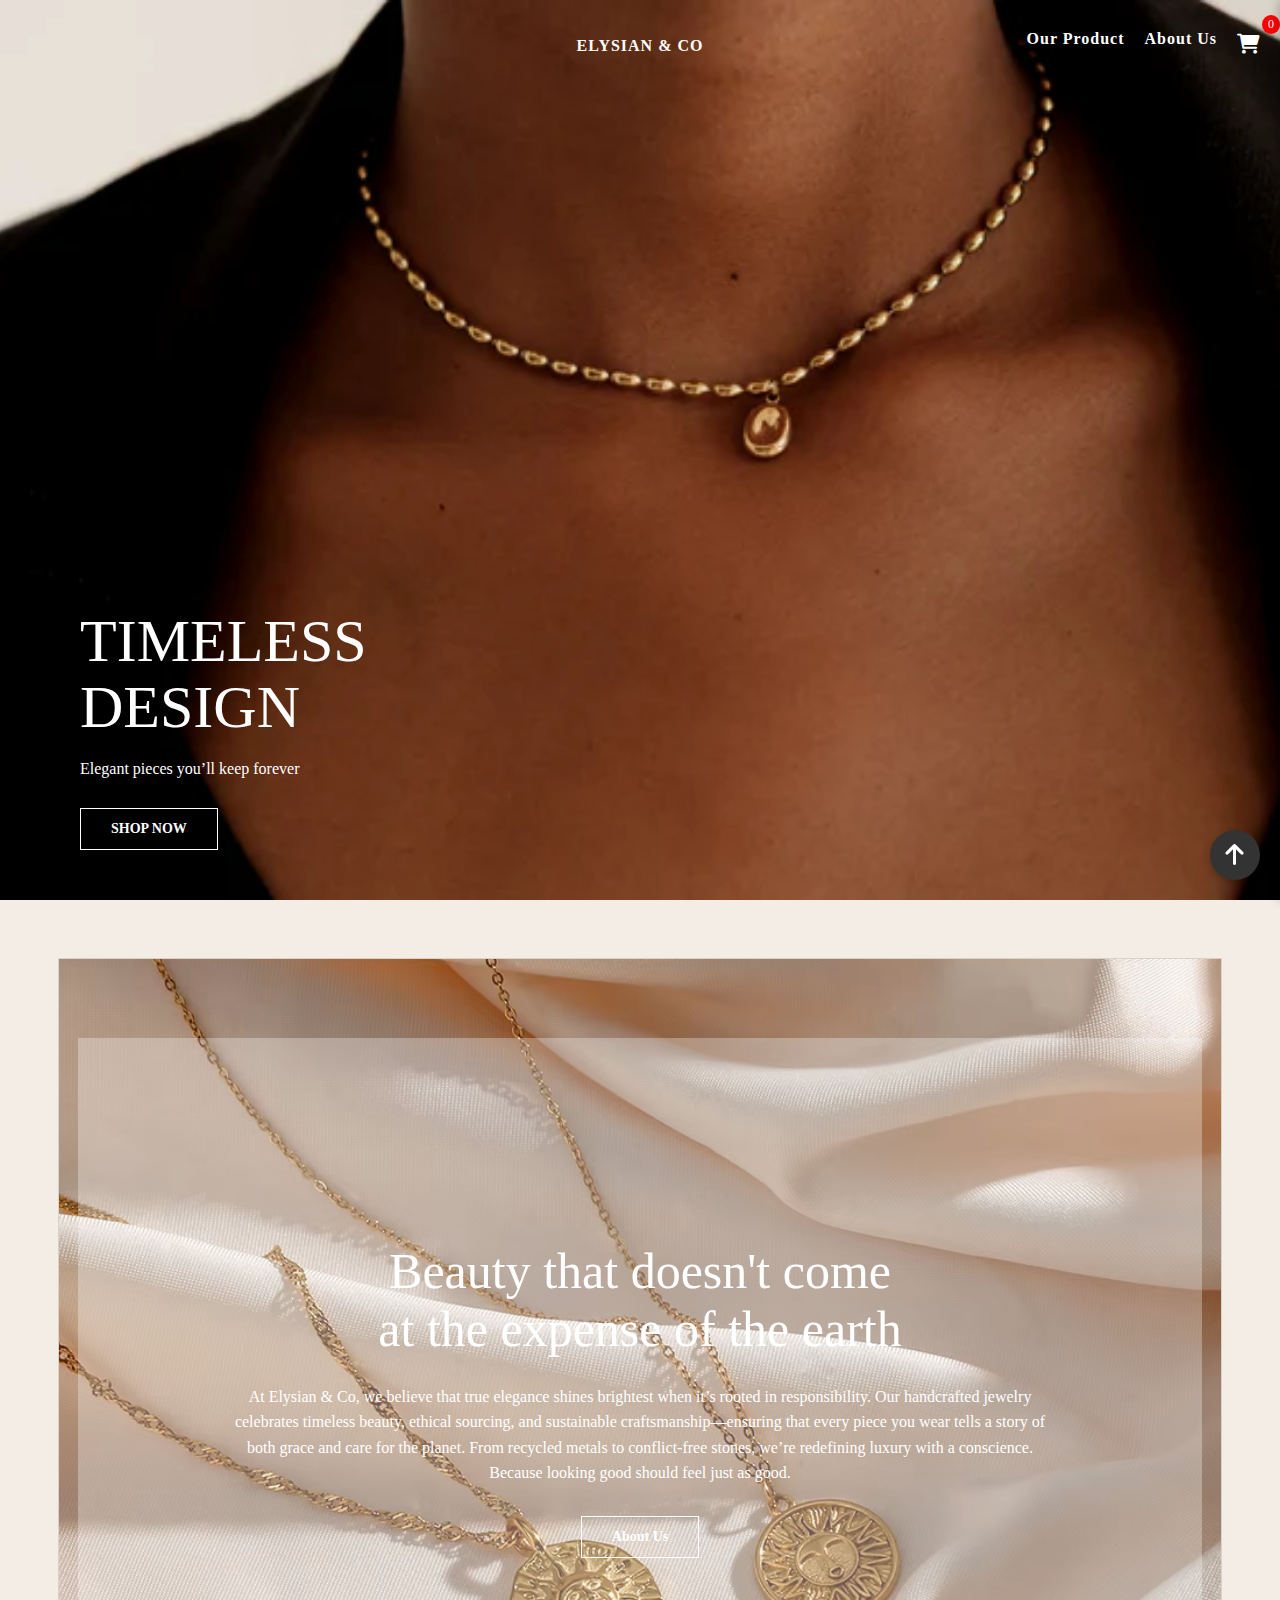
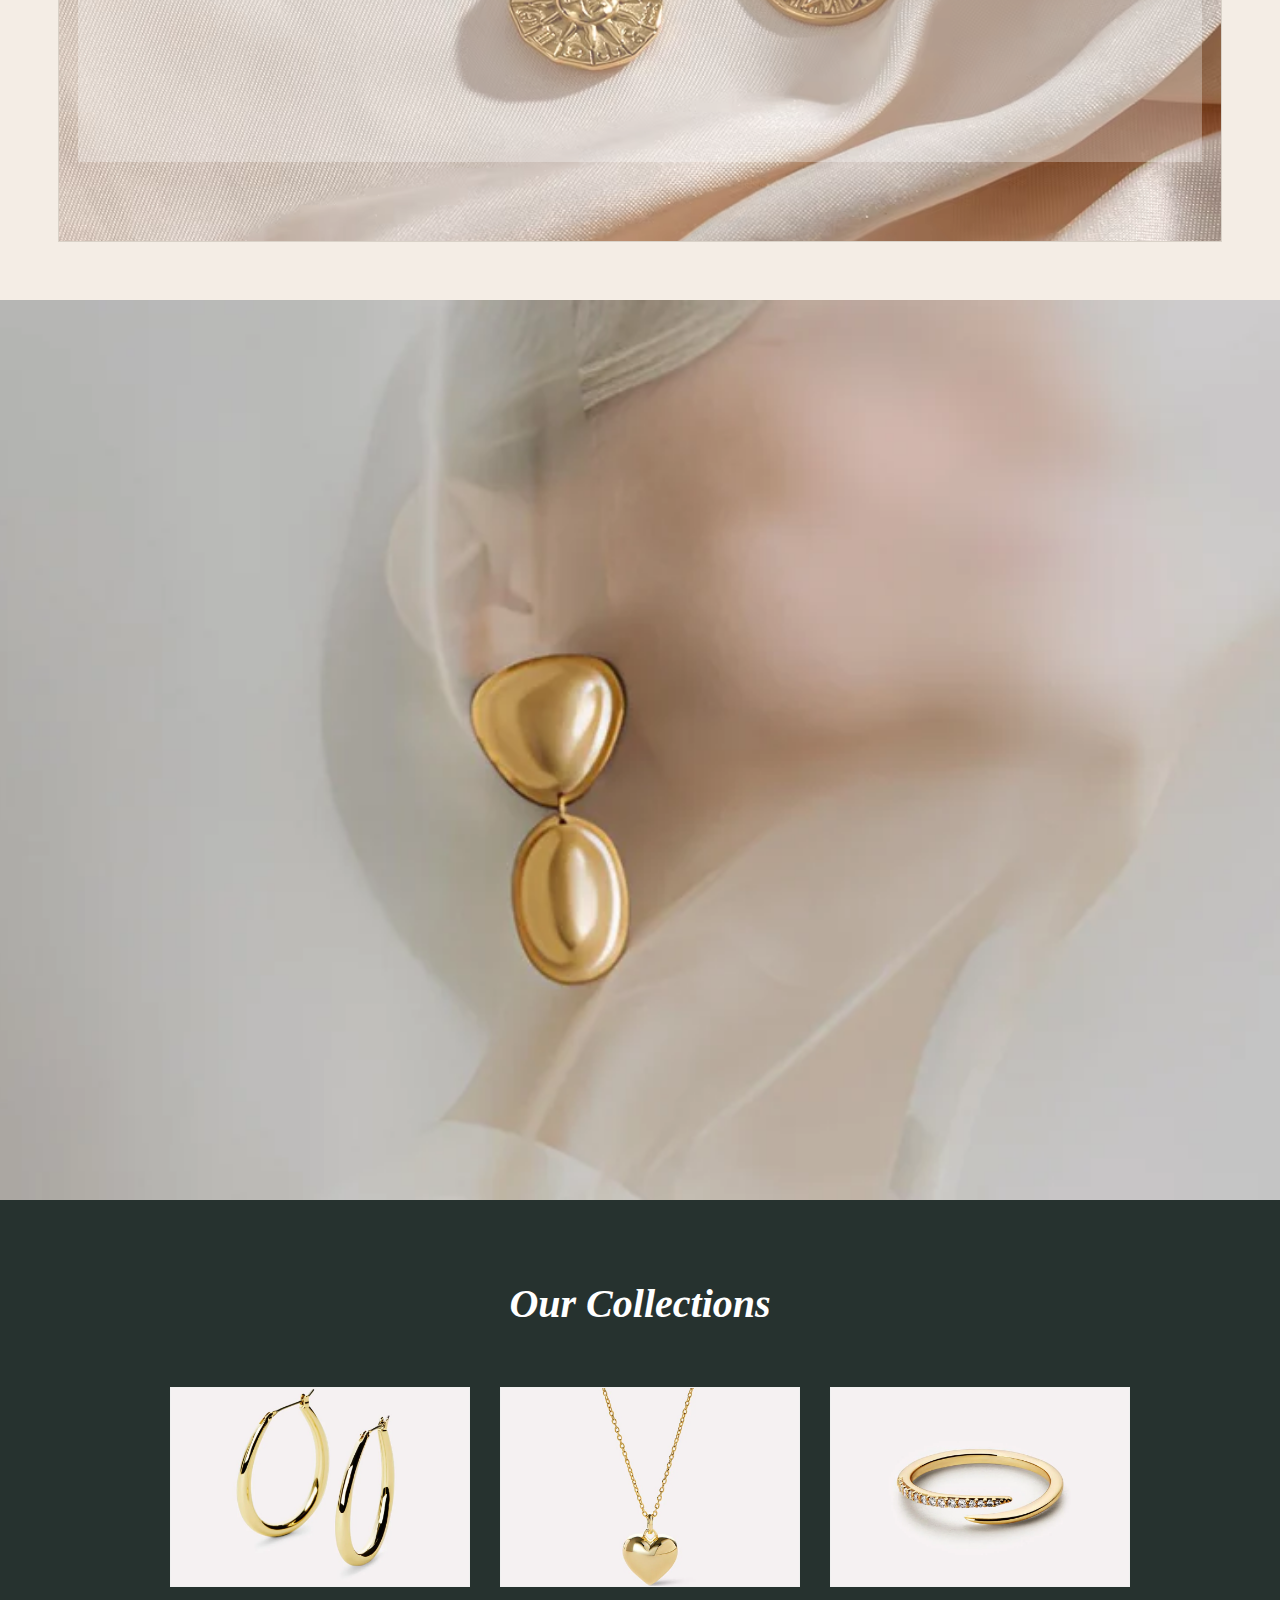
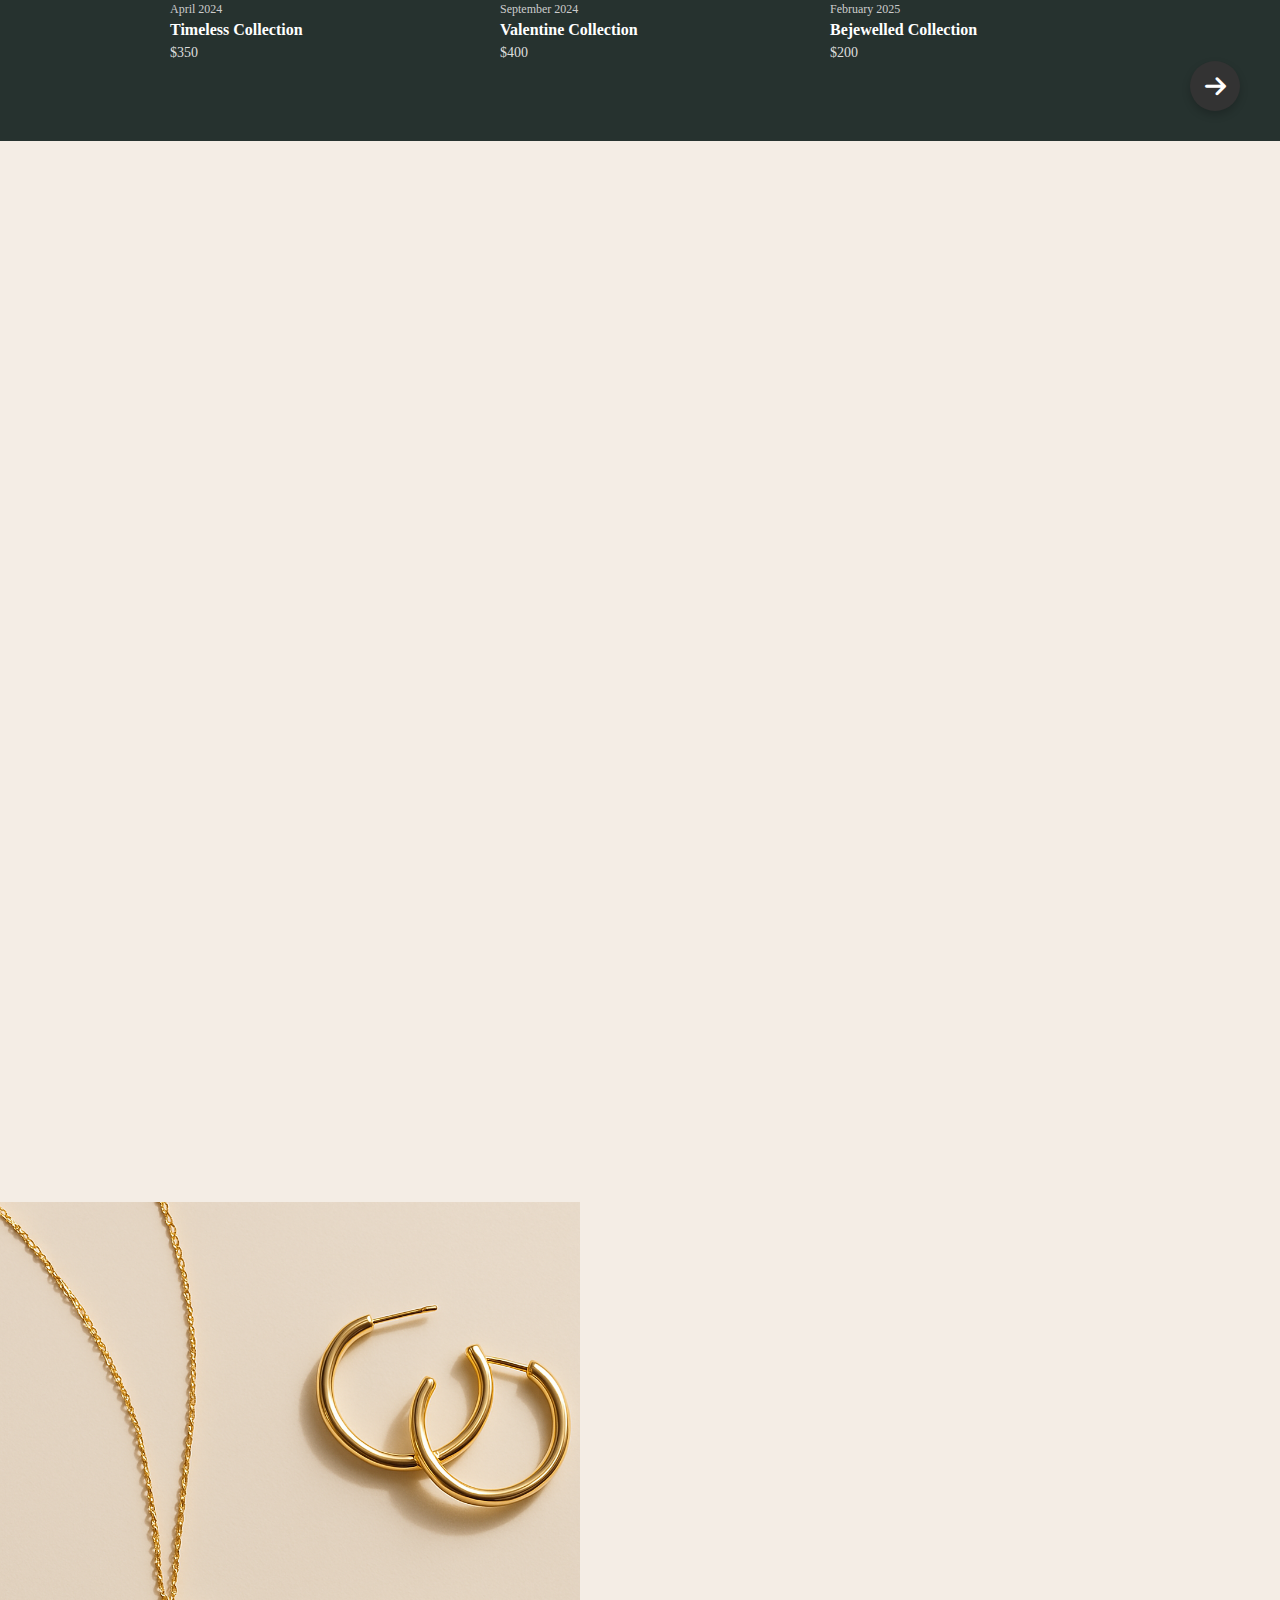
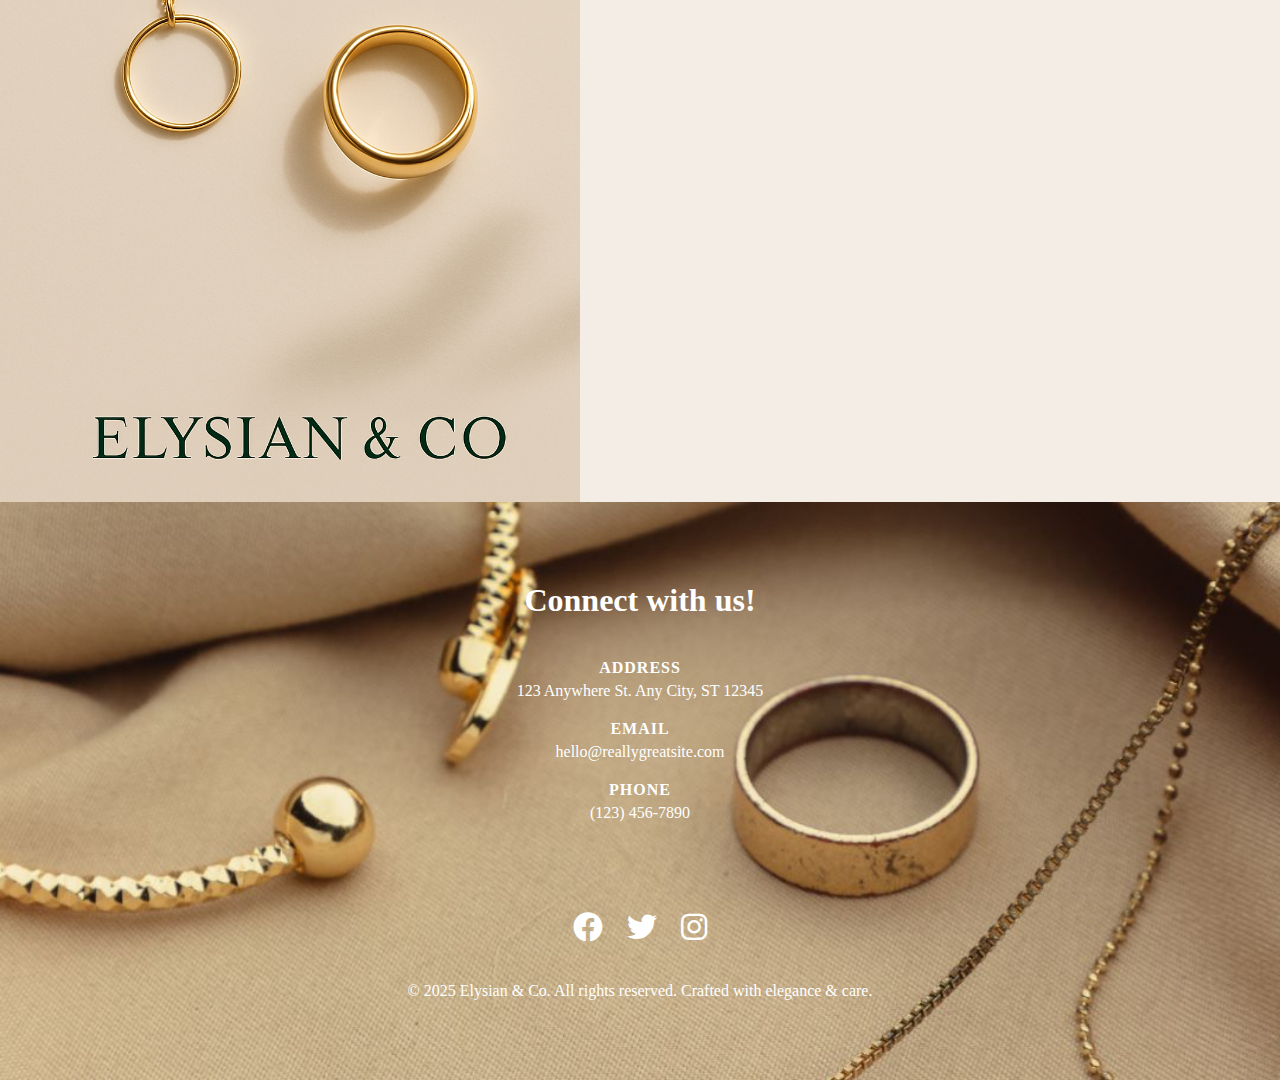
<file: index.html>
<!DOCTYPE html>
<html lang="en">
<head>
  <meta charset="UTF-8">
  <meta name="viewport" content="width=device-width, initial-scale=1.0">
  <title>Elysian & Co</title>
  <link rel="stylesheet" href="style.css">
  <link href="https://cdnjs.cloudflare.com/ajax/libs/font-awesome/6.0.0-beta3/css/all.min.css" rel="stylesheet">
</head>
<body>
  <div class="hero fade-in">
    <div class="nav">
      <div class="hamburger" id="hamburger">
        <i class="fas fa-bars"></i>
      </div>
    
      <div class="left">
        <h2>ELYSIAN & CO</h2>
      </div>
    
      <div class="right" id="main-nav">
        <a href="product.html"><h2>Our Product</h2></a>
        <a href="AboutUs.html"><h2>About Us</h2></a>
        <div class="cart-icon" id="cart-icon">
          <br><i class="fa-solid fa-cart-shopping"></i>
        </div>
      </div>
    </div>
    </div>

    <div class="mobile-menu" id="mobile-menu">
      <div class="hamburger" id="close-menu" style="margin-top: -40px;">
        <i class="fas fa-bars"></i>
      </div>
      <a href="product.html" style="margin-top: 20px;">Our Product</a>
      <a href="AboutUs.html">About Us</a>
    </div>

    <div class="overlay">  
      <div class="content fade-in">
        <h1 class="title">TIMELESS<br>DESIGN</h1>
        <p class="subtitle">Elegant pieces you’ll keep forever</p>
        <a href="product.html" class="btn">SHOP NOW</a>
      </div>
    </div>
  </div>
  <section class="feature-section">
    <div class="feature-overlay">
      <div class="feature-text">
        <h2>Beauty that doesn't come<br>at the expense of the earth<br></h2>
        <p><br>
          At Elysian & Co, we believe that true elegance shines brightest when it’s rooted in responsibility. 
          Our handcrafted jewelry celebrates timeless beauty, ethical sourcing, and sustainable craftsmanship—ensuring 
          that every piece you wear tells a story of both grace and care for the planet. 
          From recycled metals to conflict-free stones, we’re redefining luxury with a conscience. 
          Because looking good should feel just as good.
        </p>
        <a href="AboutUs.html" class="btn">About Us</a>
      </div>
    </div>
  </section>

  <section class="upcoming">
    <div class="upcoming-text fade-in">
    <h1>Upcoming<br>collection</h1>
    <h1>02.05.2025</h1>
</div>
  </section>

  <button id="scrollTopBtn" title="Go to top"><i class="fa fa-arrow-up"></i></button>

  <section class="collection-section">
    <h2>Our Collections</h2>
    <div class="product-grid">
        <div class="product-card" data-id="1">
            <div class="product-image" style="background-image: url('timeless/Earrings-1.webp');" onclick="document.location='product.html'"></div>
            <p class="product-date"><br>April 2024</p>
            <h3 class="product-title"><a href="product.html">Timeless Collection</a></h3>
            <p class="product-price">$350</p>
        </div>
        <div class="product-card" data-id="2">
            <div class="product-image" style="background-image: url('valentine/Necklace-1.webp');" onclick="document.location='product.html'"></div>
            <p class="product-date"><br>September 2024</p>
            <h3 class="product-title"><a href="product.html">Valentine Collection</a></a></h3>
            <p class="product-price">$400</p>
        </div>
        <div class="product-card" data-id="3">
            <div class="product-image" style="background-image: url('bejewelled/ring-1.webp');" onclick="document.location='product.html'"></div>
            <p class="product-date"><br>February 2025</p>
            <h3 class="product-title"><a href="product.html">Bejewelled Collection</a></h3>
            <p class="product-price">$200</p>
        </div>
        
    </div>
    <button id="SeeAll" title="See All" id="SeeAll" onclick="document.location='product.html'"><i class="fa fa-arrow-right"></i></button>
</section>


  <section class="promise-section fade-in">
    <h2 class="promise-title">Our <em>Promise</em></h2>
    
    <div class="promise-items">
      <div class="promise-item">
        <div class="promise-icons">
            <i class="fa-solid fa-earth-americas" alt="Eco-friendly"></i>
        </div>
        <p><br>Eco-friendly</p>
      </div>
      <div class="promise-item">
        <div class="promise-icons">
            <i class="fa-solid fa-user-check" alt="Ethically sourced and crafted"></i>
        </div>
        <p>Ethically sourced<br>and crafted</p>
      </div>
      <div class="promise-item">
        <div class="promise-icons">
            <i class="fa-solid fa-recycle" alt="Recycled post-consumer gold"></i>
        </div>
        <p>Recycled post-<br>consumer gold</p>
      </div>
      <div class="promise-item">
        <div class="promise-icons">
            <i class="fa-solid fa-gem" alt="Sustainable lab-grown diamonds"></i>
        </div>
        <p>Sustainable<br>lab-grown diamonds</p>
      </div>
    </div>
  </section>
  
  <section class="reviews-section fade-in">
    <h1 class="section-title">Customer Reviews</h1>
    <div class="reviews-container">
      <div class="review">
        <p class="quote">
          "Boost your product and service’s credibility by adding testimonials from your clients. People love recommendations so feedback from others who’ve tried it is invaluable.”
        </p>
        <p class="author">- Karyn Miller</p>
      </div>
      <div class="review">
        <p class="quote">
          "Boost your product and service’s credibility by adding testimonials from your clients. People love recommendations so feedback from others who’ve tried it is invaluable.”
        </p>
        <p class="author">- Ndemi Otieno</p>
      </div>
      <div class="review">
        <p class="quote">
          "Boost your product and service’s credibility by adding testimonials from your clients. People love recommendations so feedback from others who’ve tried it is invaluable.”
        </p>
        <p class="author">- Trisca Laghari</p>
      </div>
    </div>
  </section>

  <!-- Newsletter Section -->
<section class="newsletter-section">
  <div class="newsletter-left"></div>
  <div class="newsletter-right fade-in">
    <h2>Keep in touch</h2>
    <h6>Sign up now for our newsletter</h6>
    <p>Be the first to discover our newest collections, exclusive offers, and styling tips that sparkle.
      Sign up for our newsletter and enjoy early access to launches, members-only discounts, and a touch of elegance in your inbox.</p>
      <br><br><br><br>
    <form class="newsletter-form">
      <input type="text" placeholder="Name:" required>
      <input type="email" placeholder="Email:" required>
      <button type="submit">Sign Up</button>
    </form>
  </div>
</section>



  <footer class="footer-section">
    <div class="footer-content">
      <h2>Connect with us!</h2>
  
      <div class="contact-info">
        <p class="label">ADDRESS</p>
        <p>123 Anywhere St. Any City, ST 12345</p>
  
        <p class="label">EMAIL</p>
        <p>hello@reallygreatsite.com</p>
  
        <p class="label">PHONE</p>
        <p>(123) 456-7890</p>
      </div>
  
      <div class="social-icons">
        <a href="#"><i class="fa-brands fa-facebook" alt="facebook"></i></a>
        <a href="#"><i class="fa-brands fa-twitter" alt="twitter"></i></a>
        <a href="#"><i class="fa-brands fa-instagram" alt="instagram"></i></a>
      </div>
    </div>
    <div class="copyright">&copy; 2025 Elysian & Co. All rights reserved. Crafted with elegance & care.</div>
  </footer>
  <script src="script.js"></script>
</body>
</html>
</file>
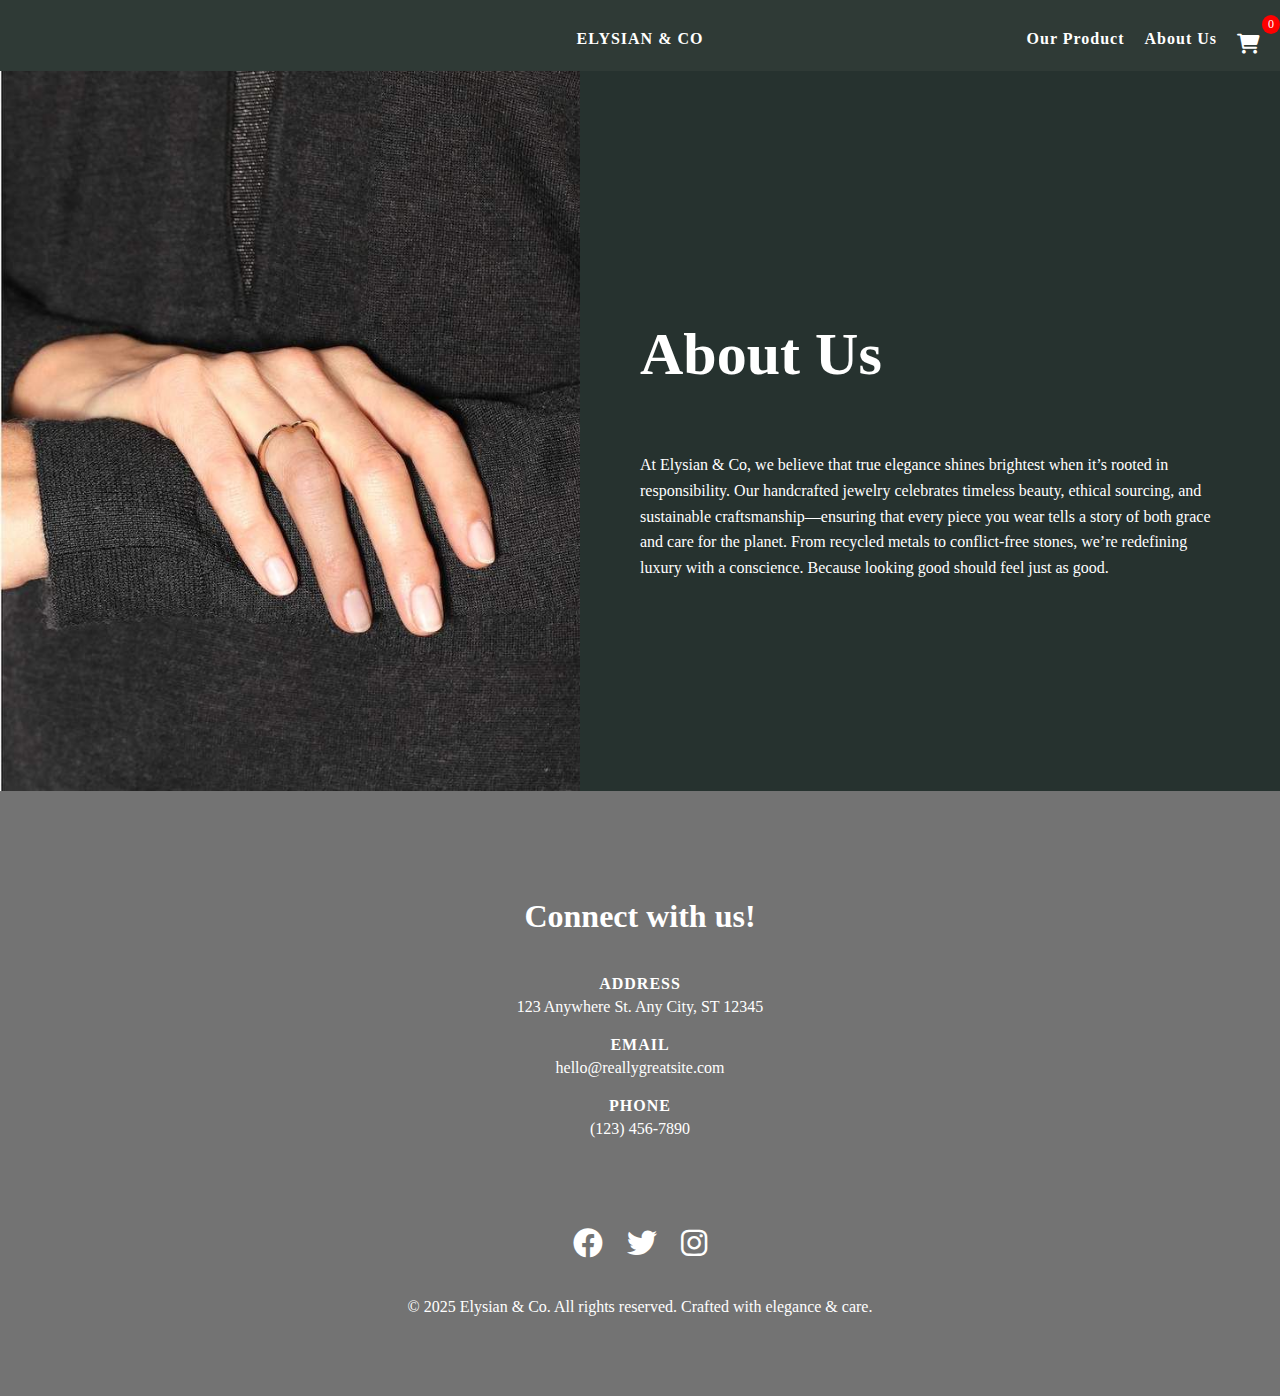
<file: AboutUs.html>
<!DOCTYPE html>
<html lang="en">
<head>
  <meta charset="UTF-8">
  <meta name="viewport" content="width=device-width, initial-scale=1.0" />
  <title>Our Products | Elysian & Co</title>
  <link href="https://cdnjs.cloudflare.com/ajax/libs/font-awesome/6.0.0-beta3/css/all.min.css" rel="stylesheet">
  <style>
    body{
      background-color: #2f3a36;
        padding: 0;
        margin: 0;
        box-sizing: border-box;
        font-family: 'Georgia', serif;
    }

    .nav {
    display: flex; /* Use flexbox to display items */
    justify-content: space-between; /* Space out the items */
    align-items: center; /* Vertically align items */
    font-size: 20px;
    padding: 10px 20px;
    position: relative; /* Make sure it’s a positioned container for absolute elements */
}

.nav .left {
    position: absolute; /* Absolute positioning to center */
    left: 50%; /* Move it to the middle of the nav */
    transform: translateX(-50%); /* Correctly center by moving it half its own width */
    text-decoration: none;
}

.nav .right {
    display: flex;
    gap: 20px; /* Adds space between About Us and Cart */
    margin-left: auto; /* This pushes the right side container to the far right */
    color: white;
    text-decoration: none;
  }

  .nav .left a {
    text-decoration: none; /* Removes underline from links */
    color: white; /* Ensures link text is white */
  }
  
  .nav .right a {
    text-decoration: none; /* Removes underline from links */
    color: white; /* Ensures link text is white */
  }
  
  .nav h2 {
    text-align: center;
    font-size: 16px;
    letter-spacing: 1px;
    margin-top: 20px;
    text-decoration: none;
  }

  .nav .right a:hover{
    color: #737373;
  }

  .hamburger {
    margin-top: 15px;
    display: none;
    font-size: 24px;
    cursor: pointer;
    padding: 10px;
    z-index: 1100;
    color: white;
  }
  
  /* --- Mobile Menu Styling --- */
  .mobile-menu {
    position: fixed;
    top: 0;
    left: -100%;
    height: 100vh;
    width: 250px;
    background-color: #737373;
    color: white;
    display: flex;
    flex-direction: column;
    padding: 60px 20px;
    transition: left 0.3s ease;
    z-index: 1000;
  }
  
  .mobile-menu a {
    width: 100%;
    margin-top: 0;
    padding: 20px 0;
    color: white;
    text-decoration: none;
    font-size: 20px;

  }
  
  .mobile-menu a:hover {
    background-color: #e3e3e3;
    color: #26322f;
  }
  
  .mobile-menu.open {
    left: 0;
  }

  .About-Us{
    display: flex;
    width: 100%;
    height: 80vh;

  }

  .About-Us-left{
    flex: 1;
    background-image: url('Jewellery-AboutUs-2.jpg');
    background-size: cover;
    background-repeat: no-repeat;
    
  }

  .About-Us-right{
    flex: 1;
    justify-content: center;
    padding: 60px;
    display: flex;
    flex-direction: column;
    background-color: #26322f;
    color: white;

  }

  .About-Us-right h1{
    line-height: 1.6;
    font-size: 60px;
    margin-bottom: 50px;
  }

  .About-Us-right{
    line-height: 1.6;
  }

.add-to-cart {
  position: absolute;
  bottom: 20px;
  right: 0px;
  background-color: #7a9e7e; /* new color */
  color: white;
  padding: 8px 12px;
  font-size: 13px;
  font-weight: 500;
  border: none;
  border-radius: 5px;
  cursor: pointer;
  transition: background-color 0.3s;
  box-shadow: 0 2px 6px rgba(0,0,0,0.1);
}

.add-to-cart:hover {
  background-color: #5c7e62;
}

.cart-sidebar {
  position: fixed;
  top: 0;
  right: -400px;
  width: 300px;
  height: 100%;
  background-color: #fff;
  box-shadow: -2px 0 5px rgba(0, 0, 0, 0.3);
  transition: right 0.3s ease;
  padding: 20px;
  z-index: 1000;
}

.cart-sidebar.open {
  right: 0;
}

.close-btn {
  background: none;
  border: none;
  color: black;
  font-size: 30px;
  cursor: pointer;
  position: absolute;
  top: 20px;
  right: 20px;
}

.cart-items {
  margin-top: 20px;
}

/* CART ITEM STYLING */
.cart-item {
  position: relative;
  margin-bottom: 20px;
}

.cart-item-inner {
  display: flex;
  align-items: flex-start;
  gap: 10px;
  background: #fefefe;
  padding: 10px;
  border-radius: 8px;
  position: relative;
  box-shadow: 0 1px 4px rgba(0,0,0,0.1);
}

/* Product Image */
.cart-item-inner img {
  width: 60px;
  height: 60px;
  object-fit: cover;
  border-radius: 8px;
}

/* Details Section */
.cart-item .details {
  flex: 1;
  padding-right: 40px; /* reserve space for cross button */
}

.cart-item .product-title {
  font-size: 16px;
  font-weight: 600;
  color: #111;
  margin: 0;
}

.cart-item .product-price {
  color: #555;
  font-size: 14px;
  margin-top: 4px;
}

/* ✕ Remove Button */
.cart-item .remove-item {
  position: absolute;
  top: 8px;
  right: 8px;
  background: transparent;
  border: none;
  font-size: 18px;
  color: #888;
  cursor: pointer;
  transition: color 0.2s ease;
}

.cart-item .remove-item:hover {
  color: #000;
}

/* Quantity Controls at bottom right */
.cart-item .quantity-control {
  position: absolute;
  bottom: 8px;
  right: 8px;
  display: flex;
  align-items: center;
  background: #fff;
  border-radius: 6px;
  box-shadow: 0 0 3px rgba(0,0,0,0.05);
}

.cart-item .quantity-control button {
  background-color: #f4ede5;
  border: 1px solid #ddd;
  padding: 4px 10px;
  cursor: pointer;
  font-size: 16px;
  color: #333;
}

.cart-item .quantity-control input {
  width: 40px;
  text-align: center;
  border: 1px solid #ddd;
  padding: 4px;
  font-size: 16px;
  background-color: #fff;
  color: #000;
}

/* CART SUMMARY */
.cart-summary {
  padding: 10px;
  text-align: right;
  font-size: 18px;
}

.cart-icon{
  margin-bottom: 5px;
}

/* CHECKOUT BUTTON */
#checkout-btn {
  background-color: #333;
  color: white;
  padding: 10px 20px;
  border: none;
  cursor: pointer;
  font-size: 18px;
  width: 100%;
  margin-top: 10px;
  border-radius: 6px;
  transition: background-color 0.3s ease;
}

#checkout-btn:hover {
  background-color: #555;
}

#checkout-btn:disabled {
  background-color: #ccc;
  cursor: not-allowed;
}



.footer-section {
    padding: 80px 20px;
    text-align: center;
    background-color: #737373;
    color: white;
    font-family: 'Georgia', serif;
  }
  
  .footer-content h2 {
    font-size: 32px;
    margin-bottom: 40px;
    color: white;
  }
  
  .contact-info {
    margin-bottom: 40px;
  }
  
  .contact-info .label {
    font-weight: bold;
    letter-spacing: 1px;
    margin-top: 20px;
    margin-bottom: 5px;
    color: white;
  }
  
  .contact-info p {
    margin: 0;
    color: white
  }
  
  .social-icons a {
    margin: 0 10px;
    display: inline-block;
    margin-top: 50px;
  }
  
  .social-icons i{
    font-size: 30px;
    color: white;
  }

  .social-icons i:hover{
    color: #2f3a36;
    
  }

  .copyright{
    margin-top: 40px;
  }

  @media (max-width: 768px){
    .About-Us{
      flex-direction: column;
    }

    .right a{
      visibility: hidden; /* Hide normal nav */
    }
  
    .hamburger {
      display: block;
    }

    .footer-section{
      margin-top: 30px;
      height: auto;
    }
  }
  </style>
</head>
<body>
  <div class="nav">
    <div class="hamburger" id="hamburger" >
      <i class="fas fa-bars"></i>
    </div>
      <div class="left">
          <a href="index.html"><h2>ELYSIAN & CO</h2></a>
      </div>
      <div class="right">
          <a href="product.html" ><h2>Our Product</h2></a>
          <a href="AboutUs.html"><h2>About Us</h2></a>
        <div class="cart-icon" id="cart-icon">
            <br><i class="fa-solid fa-cart-shopping"></i>
          </div>
      </div>
  </div>

  <div class="mobile-menu" id="mobile-menu">
    
    <a href="product.html" style="margin-top: 20px;">Our Product</a>
    <a href="AboutUs.html">About Us</a>
  </div>
    <section class="About-Us">
        <div class="About-Us-left">
    
        </div>
        <div class="About-Us-right">
          <div class="About-Us-content">
            <h1>About Us</h1>
            <p>At Elysian & Co, we believe that true elegance shines brightest when it’s rooted in responsibility. Our handcrafted jewelry celebrates timeless beauty, ethical sourcing, and sustainable craftsmanship—ensuring that every piece you wear tells a story of both grace and care for the planet. From recycled metals to conflict-free stones, we’re redefining luxury with a conscience. Because looking good should feel just as good.</p>
          </div>
        </div>
       
      </section>
      <section class="section-2">
        <div class="section-2-container">

        
    </section>

    <footer class="footer-section">
      <div class="footer-content">
        <h2>Connect with us!</h2>
    
        <div class="contact-info">
          <p class="label">ADDRESS</p>
          <p>123 Anywhere St. Any City, ST 12345</p>
    
          <p class="label">EMAIL</p>
          <p>hello@reallygreatsite.com</p>
    
          <p class="label">PHONE</p>
          <p>(123) 456-7890</p>
        </div>
    
        <div class="social-icons">
          <a href="#"><i class="fa-brands fa-facebook" alt="facebook"></i></a>
          <a href="#"><i class="fa-brands fa-twitter" alt="twitter"></i></a>
          <a href="#"><i class="fa-brands fa-instagram" alt="instagram"></i></a>
        </div>
      </div>
      <div class="copyright">&copy; 2025 Elysian & Co. All rights reserved. Crafted with elegance & care.</div>
    </footer>
    

  <script>
        const cartIcon = document.getElementById("cart-icon");
    const cartSidebar = document.createElement("div");
    cartSidebar.className = "cart-sidebar";
    document.body.appendChild(cartSidebar);

    let cart = JSON.parse(localStorage.getItem("cart")) || [];

    cartSidebar.innerHTML = `
    <button class="close-btn">&times;</button>
    <h2>Your Cart</h2>
    <div class="cart-items"></div>
    <div class="cart-summary">Total: RM0</div>
    <button id="checkout-btn" disabled>Checkout</button>
    `;

    const closeBtn = cartSidebar.querySelector(".close-btn");
    const cartItemsContainer = cartSidebar.querySelector(".cart-items");
    const checkoutBtn = cartSidebar.querySelector("#checkout-btn");
    const cartSummary = cartSidebar.querySelector(".cart-summary");

    cartIcon?.addEventListener("click", () => cartSidebar.classList.add("open"));
    closeBtn?.addEventListener("click", () => cartSidebar.classList.remove("open"));

    function showToast(msg) {
    const toast = document.createElement("div");
    toast.textContent = msg;
    toast.style.cssText = `
        position: fixed; bottom: 1px; right: 30px; background: #7a9e7e; color: white;
        padding: 10px 20px; border-radius: 5px; z-index: 2000; font-weight: bold;
        box-shadow: 0 2px 8px rgba(0,0,0,0.2); opacity: 0; transition: opacity 0.3s ease;
    `;
    document.body.appendChild(toast);
    requestAnimationFrame(() => toast.style.opacity = 1);
    setTimeout(() => {
        toast.style.opacity = 0;
        setTimeout(() => document.body.removeChild(toast), 300);
    }, 2000);
    }

    function updateCartUI() {
    if (!cartItemsContainer || !cartSummary || !checkoutBtn) return;

    cartItemsContainer.innerHTML = "";
    let total = 0;

    cart.forEach((item, index) => {
        const itemDiv = document.createElement("div");
        itemDiv.className = "cart-item";
        itemDiv.innerHTML = `
        <div class="cart-item-inner">
            <img src="${item.image}" />
            <div class="details">
            <p class="product-title">${item.name}</p>
            <p class="product-price">RM ${item.price}</p>
            </div>
            <div class="quantity-control">
            <button class="decrease">-</button>
            <input type="number" value="${item.quantity}" readonly>
            <button class="increase">+</button>
            </div>
            <button class="remove-item">&times;</button>
        </div>
        `;

        itemDiv.querySelector(".decrease").addEventListener("click", () => updateQuantity(index, -1));
        itemDiv.querySelector(".increase").addEventListener("click", () => updateQuantity(index, 1));
        itemDiv.querySelector(".remove-item").addEventListener("click", () => {
        cart.splice(index, 1);
        updateCartUI();
        });

        cartItemsContainer.appendChild(itemDiv);
        total += item.price * item.quantity;
    });

    cartSummary.innerText = `Total: RM ${total.toFixed(2)}`;
    checkoutBtn.disabled = cart.length === 0;
    localStorage.setItem("cart", JSON.stringify(cart));

    const cartCount = cart.reduce((sum, item) => sum + item.quantity, 0);
    if (cartIcon) {
        if (!cartIcon.querySelector(".cart-count")) {
        const badge = document.createElement("span");
        badge.className = "cart-count";
        badge.style.cssText = `
            position: absolute; top: 15px; right: 0; background: red; color: white;
            border-radius: 50%; font-size: 12px; padding: 2px 6px;
        `;
        cartIcon.appendChild(badge);
        }
        cartIcon.querySelector(".cart-count").textContent = cartCount;
    }
    }

    function updateQuantity(index, delta) {
    cart[index].quantity += delta;
    if (cart[index].quantity <= 0) {
        cart.splice(index, 1);
    }
    updateCartUI();
    }

    function addToCart(product) {
    const existing = cart.find(item => item.id === product.id);
    if (existing) {
        existing.quantity += 1;
    } else {
        cart.push({ ...product, quantity: 1 });
    }
    updateCartUI();
    showToast(`${product.name} added to cart!`);
    }

    // Make available globally so product.html can access it
    window.addToCart = addToCart;

    // Checkout button
    checkoutBtn?.addEventListener("click", () => {
    if (cart.length === 0) return;
    localStorage.setItem("order", JSON.stringify(cart));
    cart = [];
    localStorage.setItem("cart", JSON.stringify(cart));
    window.location.href = "checkout.html";
    });


    // Initial cart UI setup
    updateCartUI();

    const hamburger = document.getElementById("hamburger");
    const mobileMenu = document.getElementById("mobile-menu");

    hamburger.addEventListener("click", () => {
      mobileMenu.classList.toggle("open");
    });

    mobileMenu.querySelectorAll("a").forEach(link => {
      link.addEventListener("click", () => {
        mobileMenu.classList.remove("open");
      });
    });

  </script>
  
</body>
</html>
</file>
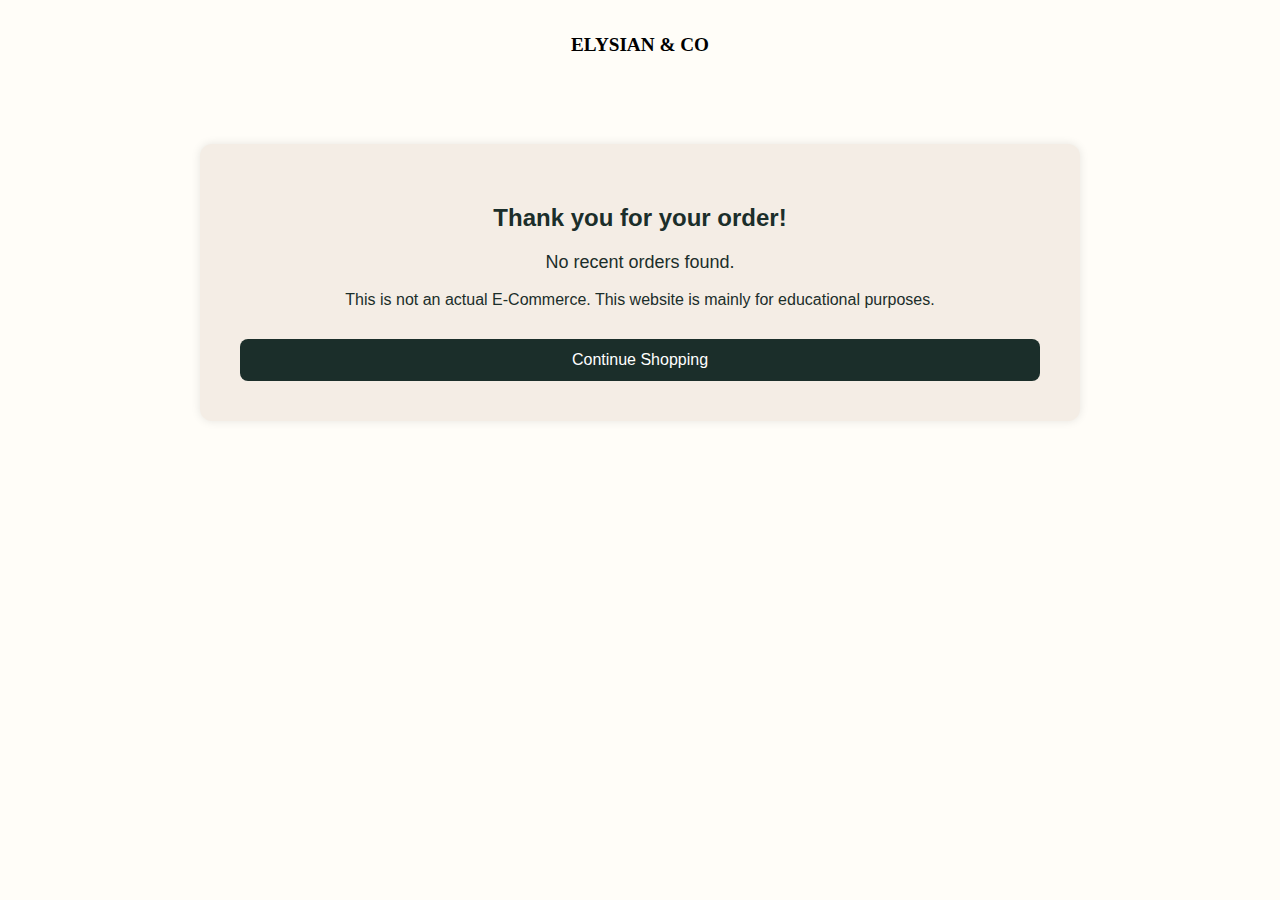
<file: checkout.html>
<!DOCTYPE html>
<html lang="en">
<head>
  <meta charset="UTF-8">
  <meta name="viewport" content="width=device-width, initial-scale=1">
  <title>Checkout | Elysian & Co</title>

  <style>
    body {
      font-family: 'Segoe UI', sans-serif;
      background-color: #fffdf8;
      color: #1b2e2a;
      margin: auto;
      padding: 0;
    }

    p {
      text-align: center;
    }

    .nav .left a {
      text-decoration: none;
      color: black;
      font-family: 'Georgia', serif;
      font-size: 0.8rem;
      padding: 10px;
    }

    .checkout-container {
      max-width: 800px;
      margin: 50px auto;
      padding: 40px;
      background-color: #f4ede5;
      border-radius: 12px;
      box-shadow: 0 0 10px rgba(0,0,0,0.1);
    }

    h2 {
      text-align: center;
      margin-bottom: 20px;
    }

    #order-summary ul {
      list-style: none;
      padding: 0;
    }

    #order-summary li {
      background-color: #fff;
      margin-bottom: 10px;
      padding: 15px;
      border-radius: 8px;
      display: flex;
      justify-content: space-between;
    }

    /* Only the total text is aligned to the right */
    #order-summary .total {
      font-size: 18px;
      text-align: right;
      margin-top: 20px;
    }

    /* Empty cart message centered */
    #order-summary .empty {
      font-size: 18px;
      text-align: center;
      margin-top: 20px;
    }

    .return-home {
      display: block;
      margin: 30px auto 0;
      text-align: center;
      background-color: #1b2e2a;
      color: white;
      text-decoration: none;
      padding: 12px 24px;
      border-radius: 8px;
      font-size: 16px;
      transition: background 0.3s;
    }

    .return-home:hover {
      background-color: #2a3f37;
    }
  </style>
</head>
<body>
  <div class="nav">
    <div class="left">
      <a href="index.html"><h2>ELYSIAN & CO</h2></a>
    </div>
  </div>

  <div class="checkout-container">
    <h2>Thank you for your order!</h2>
    <div id="order-summary"></div>
    <p>This is not an actual E-Commerce. This website is mainly for educational purposes.</p>
    <a href="index.html" class="return-home">Continue Shopping</a>
  </div>

  <script>
    window.addEventListener('DOMContentLoaded', () => {
      const order = JSON.parse(localStorage.getItem('order')) || [];
      const summary = document.getElementById('order-summary');

      if (order.length === 0) {
        summary.innerHTML = "<p class='empty'>No recent orders found.</p>";
        return;
      }

      let html = '<ul>';
      let total = 0;
      order.forEach(item => {
        html += `<li>
          <span>${item.name} x${item.quantity}</span>
          <span>RM ${(item.price * item.quantity).toFixed(2)}</span>
        </li>`;
        total += item.price * item.quantity;
      });
      html += `</ul><p class="total"><strong>Total:</strong> RM ${total.toFixed(2)}</p>`;

      summary.innerHTML = html;

      // Clear order storage
      localStorage.removeItem('order');
    });
  </script>
</body>
</html>
</file>
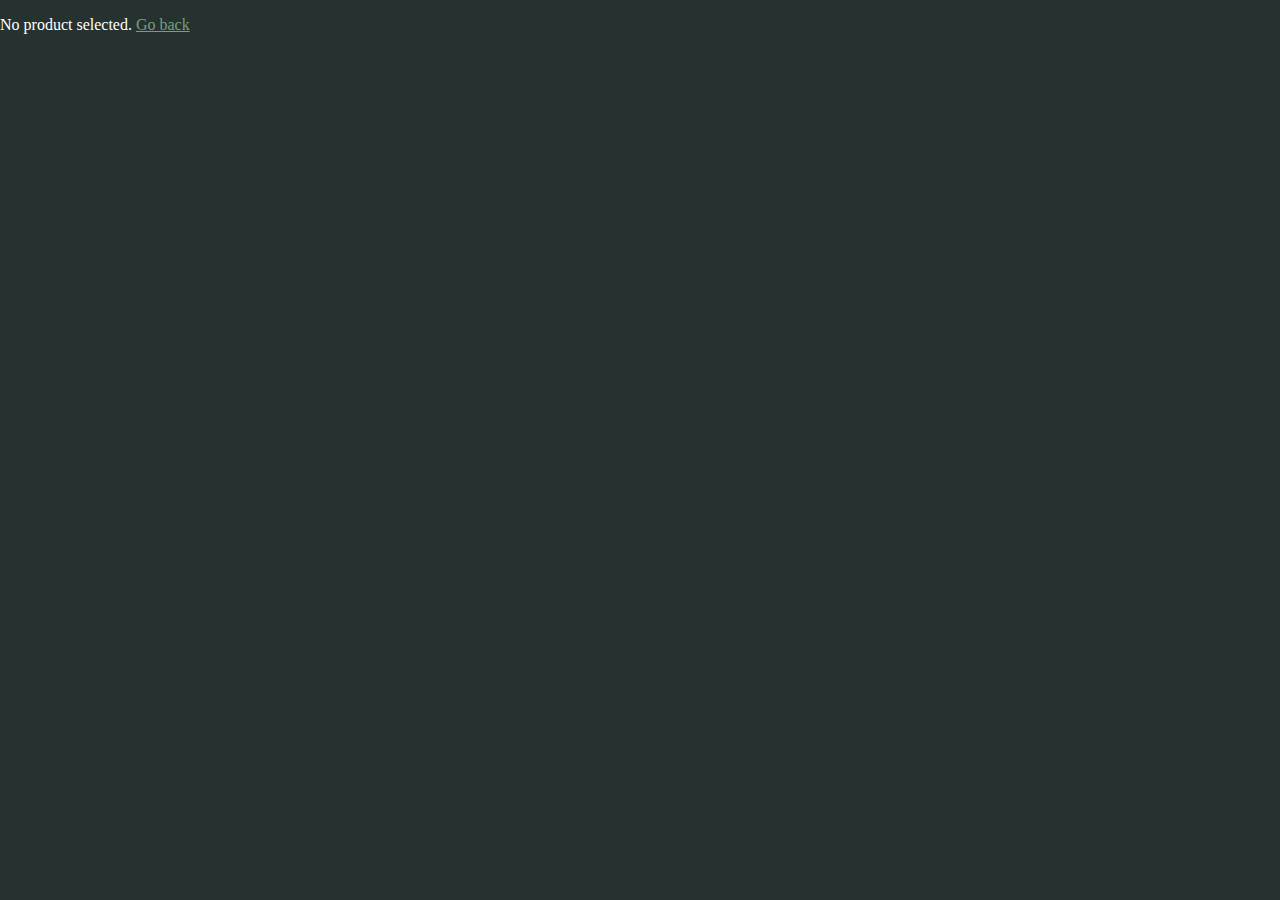
<file: product-detail.html>
<!DOCTYPE html>
<html lang="en">

<head>
  <meta charset="UTF-8" />
  <title>Product Details | Elysian & Co</title>
  <link href="https://cdnjs.cloudflare.com/ajax/libs/font-awesome/6.0.0-beta3/css/all.min.css" rel="stylesheet">
  <style>
    body {
      background-color: #26322f;
      margin: 0;
      justify-content: center;
      align-items: center;

    }

    .nav {
      display: flex;
      /* Use flexbox to display items */
      justify-content: space-between;
      /* Space out the items */
      align-items: center;
      /* Vertically align items */
      font-size: 20px;
      padding: 10px 20px;
      position: relative;
      /* Make sure it’s a positioned container for absolute elements */
    }

    .nav .left {
      position: absolute;
      /* Absolute positioning to center */
      left: 50%;
      /* Move it to the middle of the nav */
      transform: translateX(-50%);
      /* Correctly center by moving it half its own width */
      text-decoration: none;
    }

    .nav .right {
      display: flex;
      gap: 20px;
      /* Adds space between About Us and Cart */
      margin-left: auto;
      /* This pushes the right side container to the far right */
      color: white;
      text-decoration: none;
    }

    .nav .left a {
      text-decoration: none;
      /* Removes underline from links */
      color: white;
      /* Ensures link text is white */
    }

    .nav .right a {
      text-decoration: none;
      /* Removes underline from links */
      color: white;
      /* Ensures link text is white */
    }

    .nav h2 {
      text-align: center;
      font-size: 16px;
      letter-spacing: 1px;
      margin-top: 20px;
      text-decoration: none;
    }

    .nav .right a:hover{
      color: #737373;
    }

    .product-detail {
      padding: 40px 200px;
    }

    .hamburger {
    margin-top: 15px;
    display: none;
    font-size: 24px;
    cursor: pointer;
    padding: 10px;
    z-index: 1100;
    color: white;
  }
  
  /* --- Mobile Menu Styling --- */
  .mobile-menu {
    position: fixed;
    top: 0;
    left: -100%;
    height: 100vh;
    width: 250px;
    background-color: #737373;
    color: white;
    display: flex;
    flex-direction: column;
    padding: 60px 20px;
    transition: left 0.3s ease;
    z-index: 1000;
  }
  
  .mobile-menu a {
    width: 100%;
    margin-top: 0;
    padding: 20px 0;
    color: white;
    text-decoration: none;
    font-size: 20px;

  }
  
  .mobile-menu a:hover {
    background-color: #e3e3e3;
    color: #26322f;
  }
  
  .mobile-menu.open {
    left: 0;
  }

  .overlay {
    position: absolute;
    margin-top: 0;
    left: 0;
    right: 0;
    bottom: 0;
    padding: 300px;
    display: flex;
    flex-direction: column;
    justify-content: center;
  }

  .overlay p{
    font-size: 40px;
  }

    .product-card {
      background-color: #2f3a36;
      width: 80%;
      display: flex;
      gap: 40px;
      align-items: center;
      padding: 40px 80px;
      border-radius: 10px;
      justify-content: center;
      color: white;
    }

    .product-image {
      width: 400px;
      height: 400px;
      background-size: cover;
      background-position: center;
      border: 2px solid #fff;
      border-radius: 12px;
    }

    .product-info {
      max-width: 500px;

    }

    .product-info h2 {
      font-size: 30px;

    }

    .product-info p {
      font-size: 18px;
      margin-bottom: 20px;
    }

    .product-info .collection {
      margin-bottom: 180px;
    }

    .product-info .price {
      font-size: 24px;
      color: #7a9e7e;
      margin-bottom: 20px;
    }

    .add-to-cart {
      display: inline-block;
      margin-top: 20px;
      padding: 10px 20px;
      background-color: #7a9e7e;
      color: white;
      text-decoration: none;
      border-radius: 6px;

    }

    .add-to-cart:hover {
      background-color: #5c7e62;
    }

    .product-close-btn {
      background: none;
      border: none;
      color: white;
      font-size: 40px;
      cursor: pointer;
      position: absolute;
      top: 130px;
      right: 230px;
    }

    .cart-sidebar {
      position: fixed;
      top: 0;
      right: -400px;
      width: 300px;
      height: 100%;
      background-color: #fff;
      box-shadow: -2px 0 5px rgba(0, 0, 0, 0.3);
      transition: right 0.3s ease;
      padding: 20px;
      z-index: 1000;
    }

    .cart-sidebar.open {
      right: 0;
    }

    .close-btn {
      background: none;
      border: none;
      color: black;
      font-size: 30px;
      cursor: pointer;
      position: absolute;
      top: 20px;
      right: 20px;
    }

    .cart-items {
      margin-top: 20px;
    }

    /* CART ITEM STYLING */
    .cart-item {
      position: relative;
      margin-bottom: 20px;
    }

    .cart-item-inner {
      display: flex;
      align-items: flex-start;
      gap: 10px;
      background: #fefefe;
      padding: 10px;
      border-radius: 8px;
      position: relative;
      box-shadow: 0 1px 4px rgba(0, 0, 0, 0.1);
    }

    /* Product Image */
    .cart-item-inner img {
      width: 60px;
      height: 60px;
      object-fit: cover;
      border-radius: 8px;
    }

    /* Details Section */
    .cart-item .details {
      flex: 1;
      padding-right: 40px;
      /* reserve space for cross button */
    }

    .cart-item .product-title {
      font-size: 16px;
      font-weight: 600;
      color: #111;
      margin: 0;
    }

    .cart-item .product-price {
      color: #555;
      font-size: 14px;
      margin-top: 4px;
    }

    /* ✕ Remove Button */
    .cart-item .remove-item {
      position: absolute;
      top: 8px;
      right: 8px;
      background: transparent;
      border: none;
      font-size: 18px;
      color: #888;
      cursor: pointer;
      transition: color 0.2s ease;
    }

    .cart-item .remove-item:hover {
      color: #000;
    }

    /* Quantity Controls at bottom right */
    .cart-item .quantity-control {
      position: absolute;
      bottom: 8px;
      right: 8px;
      display: flex;
      align-items: center;
      background: #fff;
      border-radius: 6px;
      box-shadow: 0 0 3px rgba(0, 0, 0, 0.05);
    }

    .cart-item .quantity-control button {
      background-color: #f4ede5;
      border: 1px solid #ddd;
      padding: 4px 10px;
      cursor: pointer;
      font-size: 16px;
      color: #333;
    }

    .cart-item .quantity-control input {
      width: 40px;
      text-align: center;
      border: 1px solid #ddd;
      padding: 4px;
      font-size: 16px;
      background-color: #fff;
      color: #000;
    }

    /* CART SUMMARY */
    .cart-summary {
      padding: 10px;
      text-align: right;
      font-size: 18px;
    }

    /* CHECKOUT BUTTON */
    #checkout-btn {
      background-color: #333;
      color: white;
      padding: 10px 20px;
      border: none;
      cursor: pointer;
      font-size: 18px;
      width: 100%;
      margin-top: 10px;
      border-radius: 6px;
      transition: background-color 0.3s ease;
    }

    #checkout-btn:hover {
      background-color: #555;
    }

    #checkout-btn:disabled {
      background-color: #ccc;
      cursor: not-allowed;
    }

    @media (max-width: 768px){
      
      .product-detail{
        
        margin: auto;
        padding: 50px 0;
        width: 60%;
      }
      
      .product-card{
        flex-direction: column;
        padding: 80px;
        justify-content: center;
        align-items: center;
        gap: 10px;
        text-align: left;

      }

      .product-image {
      width: 300px;
      height: 300px;

      }

      .product-info{
        text-align: left;
      }

    .product-info .collection {
      margin-bottom: 100px;
    }

    .product-close-btn {
      right: 90px;
    }

    .right a{
      visibility: hidden; /* Hide normal nav */
    }
  
    .hamburger {
      display: block;
    }
    }

    @media (max-width: 600px){
      .product-detail{
        
        justify-content: center;
        align-items: center;
        margin-right: 140px;;
      }

      .product-close-btn {
      right: 50px;
    }
    }
  </style>
</head>

<body>
  <div class="nav">
    <div class="hamburger" id="hamburger" >
      <i class="fas fa-bars"></i>
    </div>
      <div class="left">
          <a href="index.html"><h2>ELYSIAN & CO</h2></a>
      </div>
      <div class="right">
          <a href="product.html" ><h2>Our Product</h2></a>
          <a href="AboutUs.html" ><h2>About Us</h2></a>
        <div class="cart-icon" id="cart-icon">
            <br><i class="fa-solid fa-cart-shopping"></i>
          </div>
      </div>
  </div>

  <div class="mobile-menu" id="mobile-menu">
    
    <a href="product.html" style="margin-top: 20px;">Our Product</a>
    <a href="AboutUs.html">About Us</a>
  </div>
  <div class="product-detail">
    <div class="product-card">
      <button class="product-close-btn" id="product-closeBtn">&times;</button>
      <div id="productImage" class="product-image"></div>
      <div class="product-info">
        <h2 id="productName"></h2>
        <p class="collection" id="productCollection"></p>
        <p class="price" id="productPrice">RM </p>
        <p id="productDescription"></p>
        <a class="add-to-cart" id="addToCartBtn">Add To Cart</a>
      </div>
    </div>
  </div>

  <script>
  document.getElementById("product-closeBtn").addEventListener("click", () => {
    window.location.href = "product.html";
  });

  const product = JSON.parse(localStorage.getItem('selectedProduct'));
  if (product) {
    document.getElementById('productImage').style.backgroundImage = `url(${product.image})`;
    document.getElementById('productName').textContent = product.name;
    document.getElementById('productCollection').textContent = product.collection
    document.getElementById('productPrice').textContent = `RM ${parseFloat(product.price).toFixed(2)}`;
    document.getElementById('productDescription').textContent = product.description;
  } else {
    document.body.innerHTML = '<p style="color: white;">No product selected. <a href="product.html" style="color:#7a9e7e;">Go back</a></p>';
  }

      // === Cart Sidebar Setup ===
  const cartIcon = document.getElementById("cart-icon");
  const cartSidebar = document.createElement("div");
  cartSidebar.className = "cart-sidebar";
  document.body.appendChild(cartSidebar);

  let cart = JSON.parse(localStorage.getItem("cart")) || [];

  cartSidebar.innerHTML = `
    <button class="close-btn">&times;</button>
    <h2>Your Cart</h2>
    <div class="cart-items"></div>
    <div class="cart-summary">Total: RM0</div>
    <button id="checkout-btn" disabled>Checkout</button>
  `;

  const closeBtn = cartSidebar.querySelector(".close-btn");
  const cartItemsContainer = cartSidebar.querySelector(".cart-items");
  const checkoutBtn = cartSidebar.querySelector("#checkout-btn");
  const cartSummary = cartSidebar.querySelector(".cart-summary");

  cartIcon.addEventListener("click", () => cartSidebar.classList.add("open"));
  closeBtn.addEventListener("click", () => cartSidebar.classList.remove("open"));

  function showToast(msg) {
    const toast = document.createElement("div");
    toast.textContent = msg;
    toast.style.cssText = `
      position: fixed; bottom: 30px; right: 30px; background: #7a9e7e; color: white;
      padding: 10px 20px; border-radius: 5px; z-index: 2000; font-weight: bold;
      box-shadow: 0 2px 8px rgba(0,0,0,0.2); opacity: 0; transition: opacity 0.3s ease;
    `;
    document.body.appendChild(toast);
    requestAnimationFrame(() => toast.style.opacity = 1);
    setTimeout(() => {
      toast.style.opacity = 0;
      setTimeout(() => document.body.removeChild(toast), 300);
    }, 2000);
  }

  function updateCartUI() {
    cartItemsContainer.innerHTML = "";
    let total = 0;

    cart.forEach((item, index) => {
      const itemDiv = document.createElement("div");
      itemDiv.className = "cart-item";
      itemDiv.innerHTML = `
        <div class="cart-item-inner">
          <img src="${item.image}" />
          <div class="details">
            <p class="product-title">${item.name}</p>
            <p class="product-price">RM ${parseFloat(item.price).toFixed(2)}</p>
          </div>
          <div class="quantity-control">
            <button class="decrease">-</button>
            <input type="number" value="${item.quantity}" readonly>
            <button class="increase">+</button>
          </div>
          <button class="remove-item">&times;</button>
        </div>
      `;

      itemDiv.querySelector(".decrease").addEventListener("click", () => updateQuantity(index, -1));
      itemDiv.querySelector(".increase").addEventListener("click", () => updateQuantity(index, 1));
      itemDiv.querySelector(".remove-item").addEventListener("click", () => {
        cart.splice(index, 1);
        updateCartUI();
      });

      cartItemsContainer.appendChild(itemDiv);
      total += item.price * item.quantity;
    });

    cartSummary.innerText = `Total: RM ${total.toFixed(2)}`;
    checkoutBtn.disabled = cart.length === 0;
    localStorage.setItem("cart", JSON.stringify(cart));

    const cartCount = cart.reduce((sum, item) => sum + item.quantity, 0);
    let icon = document.querySelector("#cart-icon");
    if (!icon.querySelector(".cart-count")) {
      const badge = document.createElement("span");
      badge.className = "cart-count";
      badge.style.cssText = `
        position: absolute; top: 15px; right: 0; background: red; color: white;
              border-radius: 50%; font-size: 12px; padding: 2px 6px;
      `;
      icon.appendChild(badge);
    }
    icon.querySelector(".cart-count").textContent = cartCount;
  }

  function updateQuantity(index, delta) {
    cart[index].quantity += delta;
    if (cart[index].quantity <= 0) {
      cart.splice(index, 1);
    }
    updateCartUI();
  }

  function addToCart(product) {
    const existing = cart.find(item => item.id === product.id);
    if (existing) {
      existing.quantity += 1;
    } else {
      cart.push({ ...product, quantity: 1 });
    }
    updateCartUI();
    showToast(`${product.name} added to cart!`);
  }

  // Add to Cart Button Logic
  document.getElementById("addToCartBtn").addEventListener("click", () => {
    addToCart(product);
  });

  checkoutBtn?.addEventListener("click", () => {
  if (cart.length === 0) return;
  localStorage.setItem("order", JSON.stringify(cart));
  cart = [];
  localStorage.setItem("cart", JSON.stringify(cart));
  window.location.href = "checkout.html";
});

  // Initial UI Update
  updateCartUI();

        const hamburger = document.getElementById("hamburger");
        const mobileMenu = document.getElementById("mobile-menu");

        hamburger.addEventListener("click", () => {
          mobileMenu.classList.toggle("open");
        });

        mobileMenu.querySelectorAll("a").forEach(link => {
          link.addEventListener("click", () => {
            mobileMenu.classList.remove("open");
          });
        });



</script>
</body>

</html>
</file>
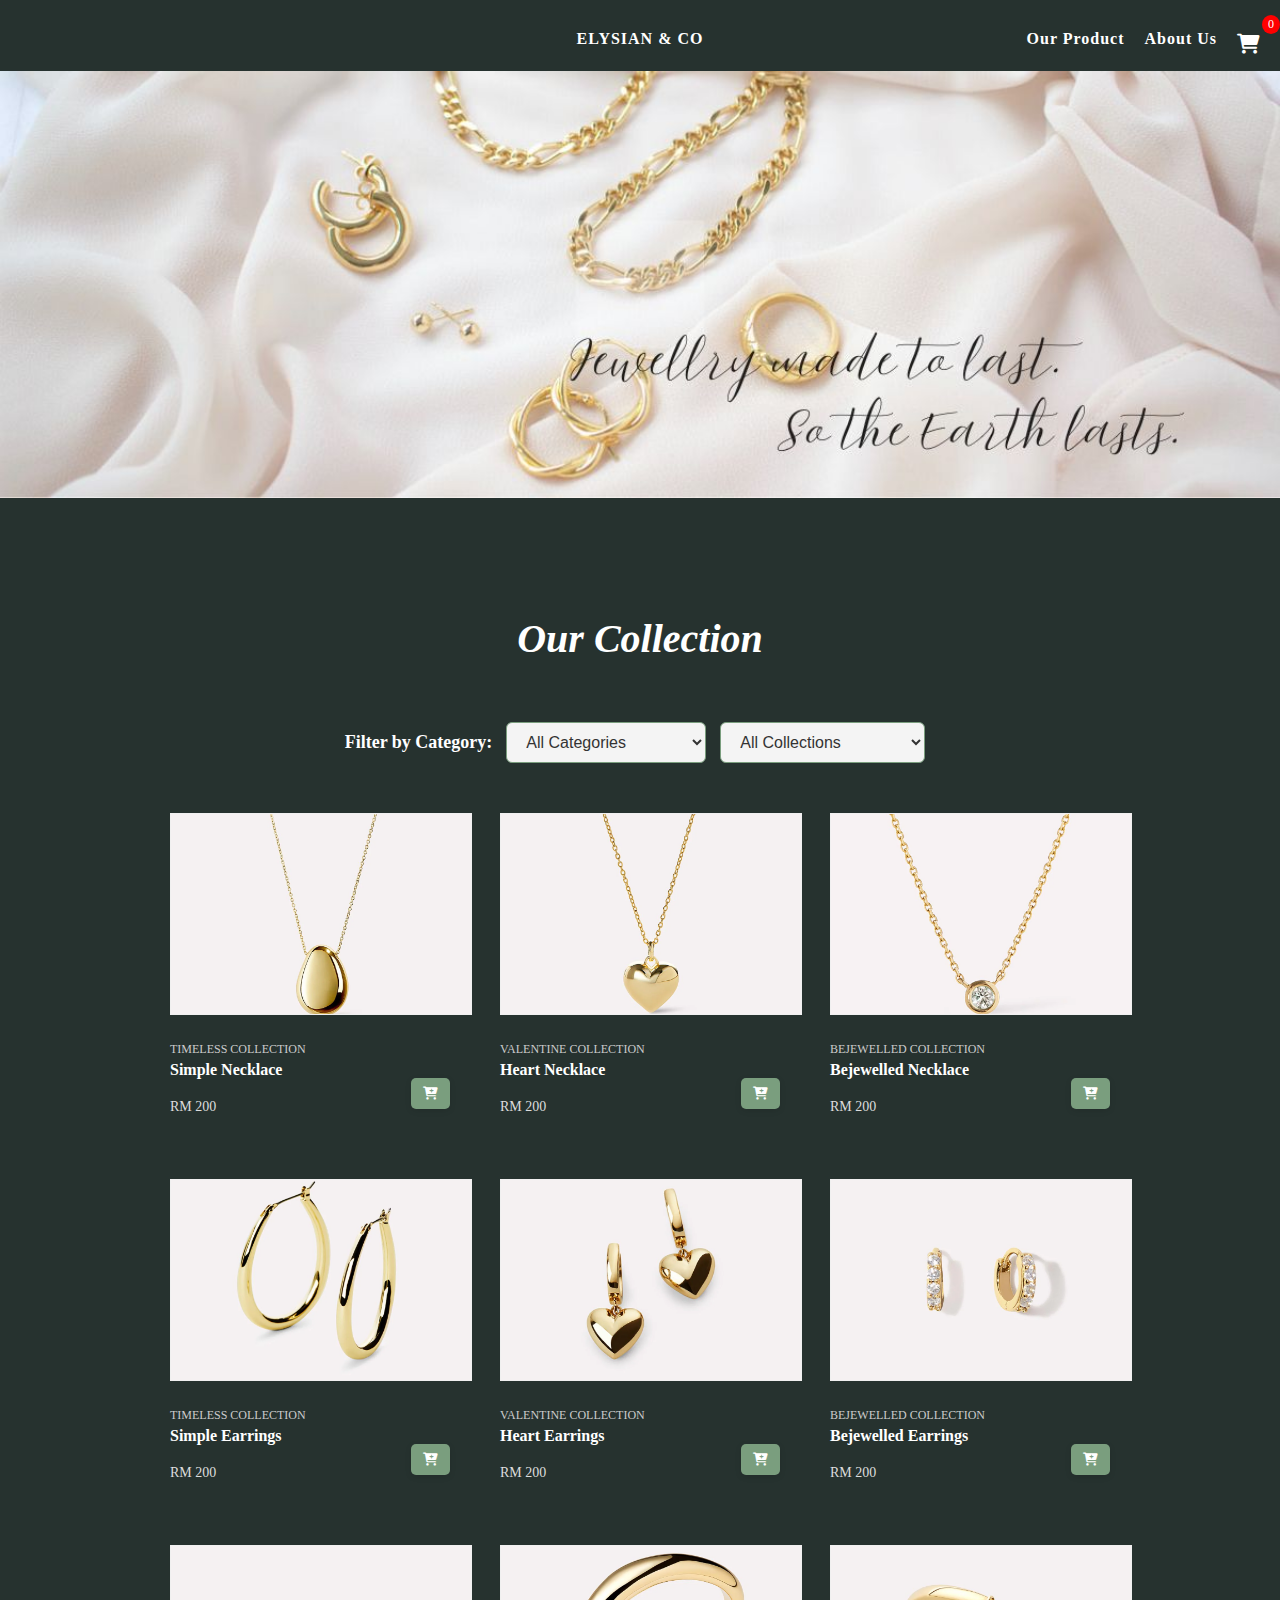
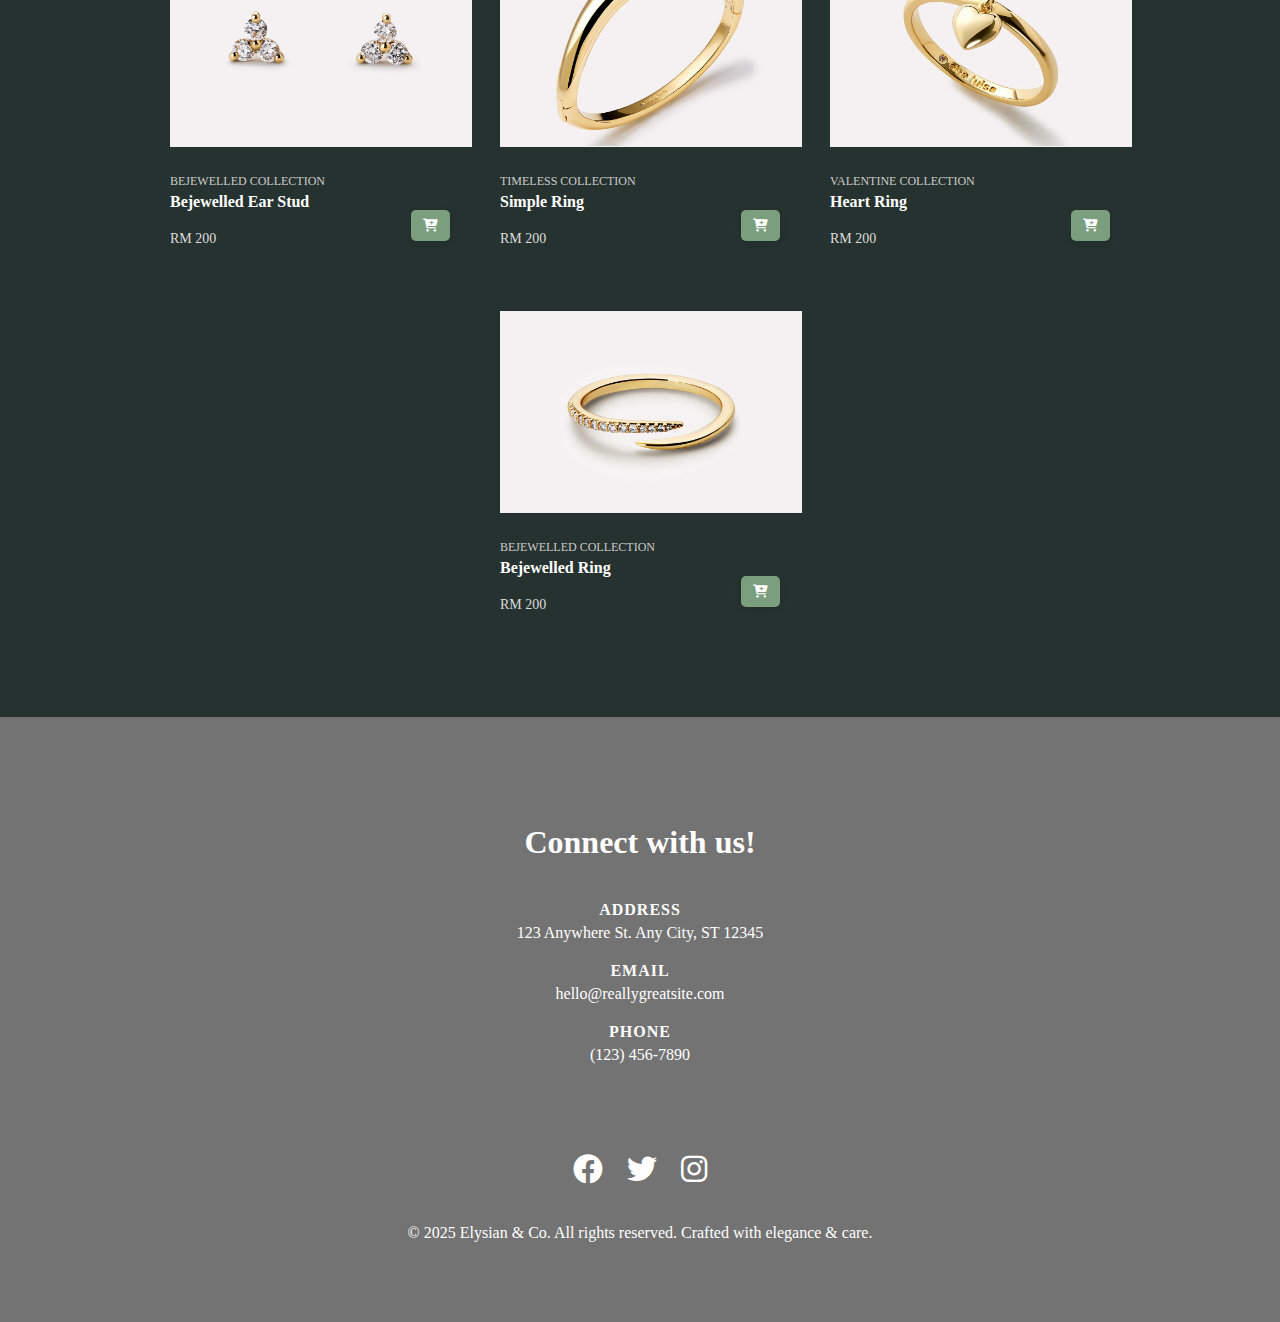
<file: product.html>
<!DOCTYPE html>
<html lang="en">
<head>
  <meta charset="UTF-8">
  <meta name="viewport" content="width=device-width, initial-scale=1.0" />
  <title>Our Products | Elysian & Co</title>
  <link href="https://cdnjs.cloudflare.com/ajax/libs/font-awesome/6.0.0-beta3/css/all.min.css" rel="stylesheet">
  <style>
    body{
        background-color: #26322f;
        padding: 0;
        margin: 0;
        box-sizing: border-box;
        font-family: 'Georgia', serif;
    }

    .nav {
    display: flex; /* Use flexbox to display items */
    justify-content: space-between; /* Space out the items */
    align-items: center; /* Vertically align items */
    font-size: 20px;
    padding: 10px 20px;
    position: relative; /* Make sure it’s a positioned container for absolute elements */
}

.nav .left {
    position: absolute; /* Absolute positioning to center */
    left: 50%; /* Move it to the middle of the nav */
    transform: translateX(-50%);
    text-decoration: none;
}

.nav .right {
    display: flex;
    gap: 20px; /* Adds space between About Us and Cart */
    margin-left: auto; /* This pushes the right side container to the far right */
    color: white;
    text-decoration: none;
  }

  .nav .left a {
    text-decoration: none; /* Removes underline from links */
    color: white; /* Ensures link text is white */
  }
  
  .nav .right a {
    text-decoration: none; /* Removes underline from links */
    color: white; /* Ensures link text is white */
  }
  
  .nav h2 {
    text-align: center;
    font-size: 16px;
    letter-spacing: 1px;
    margin-top: 20px;
    text-decoration: none;
  }

  .nav .right a:hover{
    color: #737373;
  }

  .image img{
    margin: auto;
    width: 100%;
    height: auto;
  }

  .hamburger {
    margin-top: 15px;
    display: none;
    font-size: 24px;
    cursor: pointer;
    padding: 10px;
    z-index: 1100;
    color: white;
  }
  
  /* --- Mobile Menu Styling --- */
  .mobile-menu {
    position: fixed;
    top: 0;
    left: -100%;
    height: 100vh;
    width: 250px;
    background-color: #737373;
    color: white;
    display: flex;
    flex-direction: column;
    padding: 60px 20px;
    transition: left 0.3s ease;
    z-index: 1000;
  }
  
  .mobile-menu a {
    width: 100%;
    margin-top: 0;
    padding: 20px 0;
    color: white;
    text-decoration: none;
    font-size: 20px;

  }
  
  .mobile-menu a:hover {
    background-color: #e3e3e3;
    color: #26322f;
  }
  
  .mobile-menu.open {
    left: 0;
  }

  .overlay {
    position: absolute;
    margin-top: 0;
    left: 0;
    right: 0;
    bottom: 0;
    padding: 300px;
    display: flex;
    flex-direction: column;
    justify-content: center;
  }

  .overlay p{
    font-size: 40px;
  }

    .product{
    background-color: #303f3c;
    height: 100vh;
    
  }

  .collection-section {
    background-color: #26322f;
    padding: 80px 40px;
    color: white;
    text-align: center;
  }
  
  .collection-section h2 {
    font-family: 'Georgia', serif;
    font-size: 2.5rem;
    margin-bottom: 60px;
    font-style: italic;
  }
    
  .product-grid {
    display: flex;
    justify-content: center;
    flex-wrap: wrap;
    gap: 50px;
    margin-bottom: -150px;
}

.product-card {
    max-width: 280px;
    text-align: left;
    position: relative;
}

.product-card:hover {
  transform: translateY(-5px);
  transition: transform 0.3s ease;
}

.product-card:hover .product-title {
  color: #7a9e7e;
}

.product-image {
    width: 300px;
    height: 200px;
    background-size: cover;
    background-position: center center;
    background-repeat: no-repeat;
    border: 1px solid #f0f0f0;
    background-color: #fff;
    transition: transform 0.3s ease;
}

.product-image:hover {
    transform: scale(1.05);
    cursor: pointer;
}

.product-date {
    font-size: 12px;
    text-transform: uppercase;
    color: #ccc;
    margin-bottom: 4px;
}

.product-title {
    font-size: 16px;
    font-weight: bold;
    margin: 0 0 6px;
    color: white;
}

.product-price {
    font-size: 14px;
    color: #ddd;
}

.product-card {
  position: relative;
  display: flex;
  flex-direction: column;
  justify-content: space-between;
}

.add-to-cart {
  position: absolute;
  bottom: 20px;
  right: 0px;
  background-color: #7a9e7e; /* new color */
  color: white;
  padding: 8px 12px;
  font-size: 13px;
  font-weight: 500;
  border: none;
  border-radius: 5px;
  cursor: pointer;
  transition: background-color 0.3s;
  box-shadow: 0 2px 6px rgba(0,0,0,0.1);
}

.add-to-cart:hover {
  background-color: #5c7e62;
}

/* === Filter Styles === */
.collection-section label {
  font-weight: bold;
  color: #fff;
  margin-right: 10px;
}

#category-filter,
#collection-filter {
  padding: 10px 15px;
  font-size: 16px;
  border: 1px solid #7a9e7e;
  border-radius: 6px;
  background-color: #f4f4f4;
  color: #333;
  margin: 0 10px 20px 0;
  transition: all 0.3s ease;
  min-width: 200px;
}

#category-filter:hover,
#collection-filter:hover {
  border-color: #5c7e62;
  background-color: #fff;
}

#category-filter:focus,
#collection-filter:focus {
  outline: none;
  border-color: #5c7e62;
  box-shadow: 0 0 5px rgba(122, 158, 126, 0.6);
}


.cart-sidebar {
  position: fixed;
  top: 0;
  right: -400px;
  width: 300px;
  height: 100%;
  background-color: #fff;
  box-shadow: -2px 0 5px rgba(0, 0, 0, 0.3);
  transition: right 0.3s ease;
  padding: 20px;
  z-index: 1000;
}

.cart-sidebar.open {
  right: 0;
}

.close-btn {
  background: none;
  border: none;
  color: black;
  font-size: 30px;
  cursor: pointer;
  position: absolute;
  top: 20px;
  right: 20px;
}

.cart-items {
  margin-top: 20px;
}


.cart-item {
  position: relative;
  margin-bottom: 20px;
}

.cart-item-inner {
  display: flex;
  align-items: flex-start;
  gap: 10px;
  background: #fefefe;
  padding: 10px;
  border-radius: 8px;
  position: relative;
  box-shadow: 0 1px 4px rgba(0,0,0,0.1);
}

/* Product Image */
.cart-item-inner img {
  width: 60px;
  height: 60px;
  object-fit: cover;
  border-radius: 8px;
}

.cart-item .details {
  flex: 1;
  padding-right: 40px;
}

.cart-item .product-title {
  font-size: 16px;
  font-weight: 600;
  color: #111;
  margin: 0;
}

.cart-item .product-price {
  color: #555;
  font-size: 14px;
  margin-top: 4px;
}

.cart-item .remove-item {
  position: absolute;
  top: 8px;
  right: 8px;
  background: transparent;
  border: none;
  font-size: 18px;
  color: #888;
  cursor: pointer;
  transition: color 0.2s ease;
}

.cart-item .remove-item:hover {
  color: #000;
}

/* Quantity Controls at bottom right */
.cart-item .quantity-control {
  position: absolute;
  bottom: 8px;
  right: 8px;
  display: flex;
  align-items: center;
  background: #fff;
  border-radius: 6px;
  box-shadow: 0 0 3px rgba(0,0,0,0.05);
}

.cart-item .quantity-control button {
  background-color: #f4ede5;
  border: 1px solid #ddd;
  padding: 4px 10px;
  cursor: pointer;
  font-size: 16px;
  color: #333;
}

.cart-item .quantity-control input {
  width: 40px;
  text-align: center;
  border: 1px solid #ddd;
  padding: 4px;
  font-size: 16px;
  background-color: #fff;
  color: #000;
}

/* CART SUMMARY */
.cart-summary {
  padding: 10px;
  text-align: right;
  font-size: 18px;
}

.cart-icon{
  margin-bottom: 5px;
}

/* CHECKOUT BUTTON */
#checkout-btn {
  background-color: #333;
  color: white;
  padding: 10px 20px;
  border: none;
  cursor: pointer;
  font-size: 18px;
  width: 100%;
  margin-top: 10px;
  border-radius: 6px;
  transition: background-color 0.3s ease;
}

#checkout-btn:hover {
  background-color: #555;
}

#checkout-btn:disabled {
  background-color: #ccc;
  cursor: not-allowed;
}



.footer-section {
    padding: 80px 20px;
    text-align: center;
    background-color: #737373;
    color: white;
    font-family: 'Georgia', serif;
  }
  
  .footer-content h2 {
    font-size: 32px;
    margin-bottom: 40px;
    color: white;
  }
  
  .contact-info {
    margin-bottom: 40px;
  }
  
  .contact-info .label {
    font-weight: bold;
    letter-spacing: 1px;
    margin-top: 20px;
    margin-bottom: 5px;
    color: white;
  }
  
  .contact-info p {
    margin: 0;
    color: white
  }
  
  .social-icons a {
    margin: 0 10px;
    display: inline-block;
    margin-top: 50px;
  }
  
  .social-icons i{
    font-size: 30px;
    color: white;
  }

  .social-icons i:hover{
    color: #2f3a36;
  }

  .copyright{
    margin-top: 40px;
  }

  @media (max-width: 768px) {
    .right a{
      visibility: hidden; /* Hide normal nav */
    }
  
    .hamburger {
      display: block;
    }

  }
  </style>
</head>
<body>
    <div class="nav">
      <div class="hamburger" id="hamburger" >
        <i class="fas fa-bars"></i>
      </div>
        <div class="left">
            <a href="index.html"><h2>ELYSIAN & CO</h2></a>
        </div>
        <div class="right">
            <a href="product.html" ><h2>Our Product</h2></a>
            <a href="AboutUs.html" ><h2>About Us</h2></a>
          <div class="cart-icon" id="cart-icon">
              <br><i class="fa-solid fa-cart-shopping"></i>
            </div>
        </div>
    </div>

    <div class="mobile-menu" id="mobile-menu">
      
      <a href="product.html" style="margin-top: 20px;">Our Product</a>
      <a href="AboutUs.html">About Us</a>
    </div>

    <div class="image">
        <img src="background-2(1).jpg">
    </div>
    
    <section class="collection-section fade-in">
        <h2>Our Collection</h2>
        <div style="margin-bottom: 30px;">
          <label for="category-filter" style="font-size: 18px;">Filter by Category:</label>
          <!-- Category Filter -->
            <select id="category-filter">
                <option value="all">All Categories</option>
                <option value="necklace">Necklace</option>
                <option value="earrings">Earrings</option>
                <option value="ring">Rings</option>
            </select>
            
            <!-- Collection Filter -->
            <select id="collection-filter">
                <option value="all">All Collections</option>
                <option value="timeless">Timeless Collection</option>
                <option value="valentine">Valentine Collection</option>
                <option value="bejewelled">Bejewelled Collection</option>
            </select>
  
        </div>
        <div class="product-grid" id="product-container"></div>
      </section>
      
      
    <section class="collection-section fade-in">

        
    </section>

    <footer class="footer-section">
      <div class="footer-content">
        <h2>Connect with us!</h2>
    
        <div class="contact-info">
          <p class="label">ADDRESS</p>
          <p>123 Anywhere St. Any City, ST 12345</p>
    
          <p class="label">EMAIL</p>
          <p>hello@reallygreatsite.com</p>
    
          <p class="label">PHONE</p>
          <p>(123) 456-7890</p>
        </div>
    
        <div class="social-icons">
          <a href="#"><i class="fa-brands fa-facebook" alt="facebook"></i></a>
          <a href="#"><i class="fa-brands fa-twitter" alt="twitter"></i></a>
          <a href="#"><i class="fa-brands fa-instagram" alt="instagram"></i></a>
        </div>
      </div>
      <div class="copyright">&copy; 2025 Elysian & Co. All rights reserved. Crafted with elegance & care.</div>
    </footer>
    

  <!-- At the end of your <body>, replace all <script src="..."> with this -->
    <script>
        // === Global Variables ===
        const cartIcon = document.getElementById("cart-icon");
        const cartSidebar = document.createElement("div");
        cartSidebar.className = "cart-sidebar";
        document.body.appendChild(cartSidebar);
      
        const productContainer = document.getElementById("product-container");
        const categoryFilter = document.getElementById("category-filter");
        const collectionFilter = document.getElementById("collection-filter");
      
        const productData = {
          necklace: [
            { id: 'T004', name: 'Simple Necklace', category: 'necklace', collection: 'Timeless Collection', price: 200, image: 'timeless/simple-3.webp' },
            { id: 'V001', name: 'Heart Necklace', category: 'necklace', collection: 'Valentine Collection', price: 200, image: 'valentine/Necklace-1.webp' },
            { id: 'B003', name: 'Bejewelled Necklace', category: 'necklace', collection: 'Bejewelled Collection', price: 200, image: 'bejewelled/Spark-2.webp' }
          ],
          earrings: [
            { id: 'T001', name: 'Simple Earrings', category: 'earrings', collection: 'Timeless Collection', price: 200, image: 'timeless/Earrings-1.webp' },
            { id: 'V002', name: 'Heart Earrings', category: 'earrings', collection: 'Valentine Collection', price: 200, image: 'valentine/valentine-1.webp' },
            { id: 'B002', name: 'Bejewelled Earrings', category: 'earrings', collection: 'Bejewelled Collection', price: 200, image: 'bejewelled/Spark-1.webp' },
            { id: 'B004', name: 'Bejewelled Ear Stud', category: 'earrings', collection: 'Bejewelled Collection', price: 200, image: 'bejewelled/Spark-3.webp' }
          ],
          rings: [
            { id: 'T003', name: 'Simple Ring', category: 'ring', collection: 'Timeless Collection', price: 200, image: 'timeless/simple-2.webp' },
            { id: 'V003', name: 'Heart Ring', category: 'ring', collection: 'Valentine Collection', price: 200, image: 'valentine/valentine-2.webp' },
            { id: 'B001', name: 'Bejewelled Ring', category: 'ring', collection: 'Bejewelled Collection', price: 200, image: 'bejewelled/ring-1.webp' }
          ]
        };
      
        let cart = JSON.parse(localStorage.getItem("cart")) || [];
      
        // === Cart Sidebar Initialization ===
        cartSidebar.innerHTML = `
          <button class="close-btn">&times;</button>
          <h2>Your Cart</h2>
          <div class="cart-items"></div>
          <div class="cart-summary">Total: RM0</div>
          <button id="checkout-btn" disabled>Checkout</button>
        `;
      
        const closeBtn = cartSidebar.querySelector(".close-btn");
        const cartItemsContainer = cartSidebar.querySelector(".cart-items");
        const checkoutBtn = cartSidebar.querySelector("#checkout-btn");
        const cartSummary = cartSidebar.querySelector(".cart-summary");
      
        cartIcon.addEventListener("click", () => cartSidebar.classList.add("open"));
        closeBtn.addEventListener("click", () => cartSidebar.classList.remove("open"));
      
        // === Utility Functions ===
        function showToast(msg) {
          const toast = document.createElement("div");
          toast.textContent = msg;
          toast.style.cssText = `
            position: fixed; bottom: 1px; right: 30px; background: #7a9e7e; color: white;
            padding: 10px 20px; border-radius: 5px; z-index: 2000; font-weight: bold;
            box-shadow: 0 2px 8px rgba(0,0,0,0.2); opacity: 0; transition: opacity 0.3s ease;
          `;
          document.body.appendChild(toast);
          requestAnimationFrame(() => toast.style.opacity = 1);
          setTimeout(() => {
            toast.style.opacity = 0;
            setTimeout(() => document.body.removeChild(toast), 300);
          }, 2000);
        }
      
        function updateCartUI() {
          cartItemsContainer.innerHTML = "";
          let total = 0;
      
          cart.forEach((item, index) => {
            const itemDiv = document.createElement("div");
            itemDiv.className = "cart-item";
            itemDiv.innerHTML = `
              <div class="cart-item-inner">
                <img src="${item.image}" />
                <div class="details">
                  <p class="product-title">${item.name}</p>
                  <p class="product-price">RM ${item.price}</p>
                </div>
                <div class="quantity-control">
                  <button class="decrease">-</button>
                  <input type="number" value="${item.quantity}" readonly>
                  <button class="increase">+</button>
                </div>
                <button class="remove-item">&times;</button>
              </div>
            `;
      
            itemDiv.querySelector(".decrease").addEventListener("click", () => updateQuantity(index, -1));
            itemDiv.querySelector(".increase").addEventListener("click", () => updateQuantity(index, 1));
            itemDiv.querySelector(".remove-item").addEventListener("click", () => {
              cart.splice(index, 1);
              updateCartUI();
            });
      
            cartItemsContainer.appendChild(itemDiv);
            total += item.price * item.quantity;
          });
      
          cartSummary.innerText = `Total: RM ${total.toFixed(2)}`;
          checkoutBtn.disabled = cart.length === 0;
          localStorage.setItem("cart", JSON.stringify(cart));
      
          const cartCount = cart.reduce((sum, item) => sum + item.quantity, 0);
          let icon = document.querySelector("#cart-icon");
          if (!icon.querySelector(".cart-count")) {
            const badge = document.createElement("span");
            badge.className = "cart-count";
            badge.style.cssText = `
              position: absolute; top: 15px; right: 0; background: red; color: white;
              border-radius: 50%; font-size: 12px; padding: 2px 6px;
            `;
            icon.appendChild(badge);
          }
          icon.querySelector(".cart-count").textContent = cartCount;
        }
      
        function updateQuantity(index, delta) {
          cart[index].quantity += delta;
          if (cart[index].quantity <= 0) {
            cart.splice(index, 1);
          }
          updateCartUI();
        }
      
        function addToCart(product) {
          const existing = cart.find(item => item.id === product.id);
          if (existing) {
            existing.quantity += 1;
          } else {
            cart.push({ ...product, quantity: 1 });
          }
          updateCartUI();
          showToast(`${product.name} added to cart!`);
        }
      
        // === Product Listing ===
        function renderProducts(products) {
          if (!productContainer) return;
          productContainer.innerHTML = "";
          products.forEach(product => {
            const card = document.createElement("div");
            card.className = "product-card";
            card.setAttribute("data-id", product.id);
      
            card.innerHTML = `
              <div class="product-image" style="background-image: url('${product.image}');"></div>
              <p class="product-date"><br>${product.collection}</p>
              <h3 class="product-title">${product.name}</h3>
              <p class="product-price">RM ${product.price}</p>
              <button class="add-to-cart"><i class="fa-solid fa-cart-plus"></i></button>
            `;
      
            card.querySelector(".add-to-cart").addEventListener("click", (e) => {
              e.stopPropagation();
              addToCart(product);
            });
      
            card.addEventListener("click", (e) => {
              if (!e.target.closest(".add-to-cart")) {
                localStorage.setItem("selectedProduct", JSON.stringify(product));
                window.location.href = `product-detail.html?id=${product.id}`;
              }
            });
      
            productContainer.appendChild(card);
          });
        }
      
        function filterProducts() {
          const selectedCategory = categoryFilter?.value || 'all';
          const selectedCollection = collectionFilter?.value || 'all';
      
          let filtered = [];
      
          Object.values(productData).forEach(arr => {
            filtered = filtered.concat(
              arr.filter(product =>
                (selectedCategory === 'all' || product.category === selectedCategory) &&
                (selectedCollection === 'all' || product.collection.toLowerCase().includes(selectedCollection.toLowerCase()))
              )
            );
          });
      
          renderProducts(filtered);
        }
      
        // === Event Listeners ===
        categoryFilter?.addEventListener("change", filterProducts);
        collectionFilter?.addEventListener("change", filterProducts);
        checkoutBtn?.addEventListener("click", () => {
          if (cart.length === 0) return;
          localStorage.setItem("order", JSON.stringify(cart));
          cart = [];
          localStorage.setItem("cart", JSON.stringify(cart));
          window.location.href = "checkout.html";
        });
      
        // === Initialization ===
        renderProducts([].concat(...Object.values(productData)));
        updateCartUI();

        const hamburger = document.getElementById("hamburger");
        const mobileMenu = document.getElementById("mobile-menu");

        hamburger.addEventListener("click", () => {
          mobileMenu.classList.toggle("open");
        });

        mobileMenu.querySelectorAll("a").forEach(link => {
          link.addEventListener("click", () => {
            mobileMenu.classList.remove("open");
          });
        });

        
      </script>
      
  

  
</body>
</html>
</file>
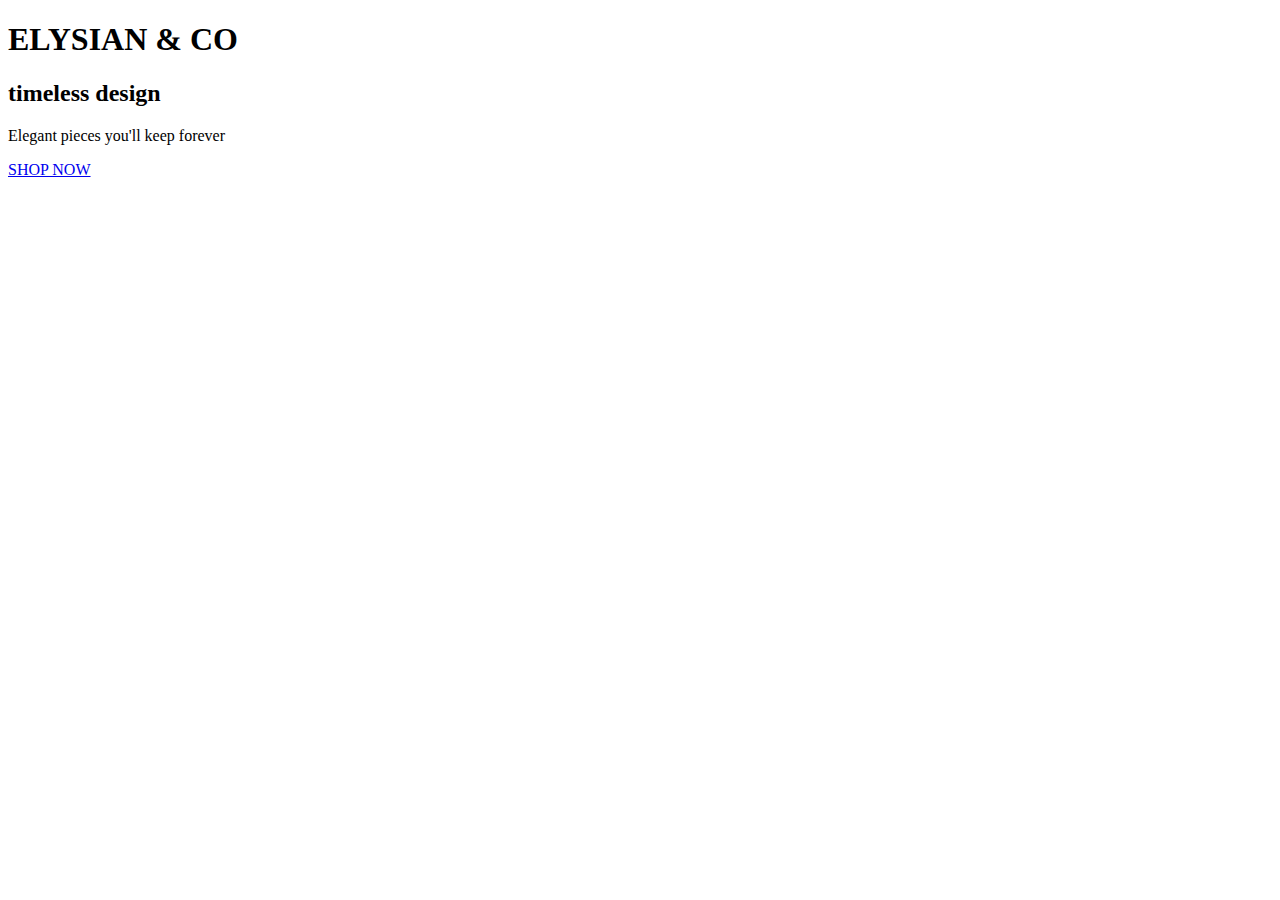
<file: test.html>
<!DOCTYPE html>
<head>
    <meta charset="UTF-8" />
    <meta name="viewport" content="width=device-width, initial-scale=1.0" />
    <title>Elysian & Co</title>
    <link href="https://fonts.googleapis.com/css2?family=Playfair+Display:wght@600&family=Open+Sans&display=swap" rel="stylesheet">
    <link rel="stylesheet" href="styles.css">
  </head>
</body>
  <section class="hero">
    <div class="hero-overlay">
        <h1 class="brand-name">ELYSIAN & CO</h1>
        <div class="hero-text">
          <div class="left">
            <h2>timeless design</h2>
            <p>Elegant pieces you'll keep forever</p>
          </div>
          <div class="right">
            <a href="#" class="btn">SHOP NOW</a>
          </div>
        </div>
      </div>
  </section>
</body>
</html>
</file>
<file: style.css>
* {
    margin: 0;
    padding: 0;
    box-sizing: border-box;
    
  }
  
  body, html {
    height: 100%;
    font-family: 'Georgia', serif;
    background-color: #f4ede5;
    padding-right: 0;
  }
  
  a{
    text-decoration: none;
  }
  
  .hero {
    background-image: url('Jewellery-1.webp');
    background-size: cover;
    background-position: center;
    height: 100vh;
    position: relative;
    color: white;
  }

  .hero .nav {
    display: flex; /* Use flexbox to display items */
    justify-content: space-between; /* Space out the items */
    align-items: center; /* Vertically align items */
    font-size: 20px;
    padding: 10px 20px;
    position: relative; /* Make sure it’s a positioned container for absolute elements */
}

.nav .left {
    position: absolute; /* Absolute positioning to center */
    left: 50%; /* Move it to the middle of the nav */
    transform: translateX(-50%); /* Correctly center by moving it half its own width */
    text-decoration: none;
}

.nav .right {
    display: flex;
    gap: 20px; /* Adds space between About Us and Cart */
    margin-left: auto; /* This pushes the right side container to the far right */
    color: white;
    text-decoration: none;
  }

  .nav .left a {
    text-decoration: none; /* Removes underline from links */
    color: black; /* Ensures link text is white */
  }
  
  .nav .right a {
    text-decoration: none; /* Removes underline from links */
    color: white; /* Ensures link text is white */
  }
  
  .nav .right a:hover{
    color: #737373;
  }

  .nav h2 {
    text-align: center;
    font-size: 16px;
    letter-spacing: 1px;
    margin-top: 20px;
    text-decoration: none;
  }
  
  .hamburger {
    margin-top: 15px;
    display: none;
    font-size: 24px;
    cursor: pointer;
    padding: 10px;
    z-index: 1100;
  }
  
  /* --- Mobile Menu Styling --- */
  .mobile-menu {
    position: fixed;
    top: 0;
    left: -100%;
    height: 100vh;
    width: 250px;
    background-color: #26322f;
    color: white;
    display: flex;
    flex-direction: column;
    padding: 60px 20px;
    transition: left 0.3s ease;
    z-index: 1000;
  }
  
  .mobile-menu a {
    width: 100%;
    margin-top: 0;
    padding: 20px 0;
    color: white;
    text-decoration: none;
    font-size: 20px;

  }
  
  .mobile-menu a:hover {
    background-color: #e3e3e3;
    color: #26322f;
  }
  
  .mobile-menu.open {
    left: 0;
  }

.mobile-menu {
  padding-top: 60px;
}


  .overlay {
    position: absolute;
    margin-top: 0;
    left: 0;
    right: 0;
    bottom: 0;
    padding: 50px;
    display: flex;
    flex-direction: column;
    justify-content: center;
    color: white;
    z-index: 999;
  }
  
  /*     background: rgba(0, 0, 0, 0.2); /* Optional dark overlay */ 
  .brand {
    text-align: center;
    font-size: 14px;
    letter-spacing: 1px;
    margin-bottom: 30px;
    top: 0;
  }
  
  .content {
    max-width: 500px;
    padding-left: 30px;
  }
  
  .title {
    font-size: 60px;
    line-height: 1.1;
    font-weight: 400;
  }
  
  .subtitle {
    margin-top: 20px;
    font-size: 16px;
    font-weight: 300;
  }
  
  .btn {
    display: inline-block;
    margin-top: 30px;
    padding: 12px 30px;
    color: white;
    border: 1px solid white;
    text-decoration: none;
    font-size: 14px;
    font-weight: bold;
    transition: background 0.3s;
  }
  
  .btn:hover {
    background: white;
    color: black;
  }
  
  .feature-section {
    background-image: url('Jewellery-2.avif');
    background-size: cover;
    background-position: center;
    height: 100vh;
    padding: 80px 20px;
    border: 8px solid #f4ede5;
    box-shadow: inset 0 0 0 1px #d9d2c8;
    margin: 50px;
  }

  
  .feature-overlay {
    background-color: rgba(255, 255, 255, 0.3);
    height: 100%;
    width: 100%;
    display: flex; /* Flex to center content */
    justify-content: center;
    align-items: center;
    text-align: center;
    z-index: 1;
  }
  
  .feature-text{
    align-items: center;
    margin: 0;
  }

  .feature-text h2 {
    font-size: 50px;
    color: #fff;
    font-weight: 300;
    
  }
  
  .feature-text p {
    font-size: 16px;
    color: #fff;
    line-height: 1.6;
    font-weight: 300;
    margin:auto;
    margin: 0 150px;
  }
  
  
  /* Optional button for call to action */
  .feature-btn {
    display: inline-block;
    margin-top: 30px;
    padding: 12px 24px;
    border: 1px solid white;
    color: white;
    text-decoration: none;
    font-weight: bold;
    font-size: 1rem;
    transition: 0.3s;
  }
  
  .feature-btn:hover {
    background-color: white;
    color: #333;
  }
  

  .upcoming{
    background-image: url('Jewellery-3.webp');
    background-size: cover;
    background-position: center;
    display: flex; /* Use flexbox for the section */

  align-items: center; /* Center the content vertically */
  height: 100vh;
  }
  
  .upcoming h1{
    color: #fff;
    font-size: 50px;
    margin: 0;

    
  }

  .upcoming-text{
    text-align: center;
    margin-left: 100px;
    display: flex; /* Use flexbox for the text container */
  gap: 400px; /* Add space between the two h1 elements */
  align-items: center;
  }

  .product{
    background-color: #303f3c;
    height: 100vh;
    
  }

  .collection-section {
    background-color: #26322f;
    padding: 80px 40px;
    color: white;
    text-align: center;
  }
  
  .collection-section h2 {
    font-family: 'Georgia', serif;
    font-size: 2.5rem;
    margin-bottom: 60px;
    font-style: italic;
  }
    
  .product-grid {
    display: flex;
    justify-content: center;
    flex-wrap: wrap;
    gap: 50px;
}

.product-card {
    max-width: 280px;
    text-align: left;
    position: relative;
}

.product-image {
    width: 300px;
    height: 200px;
    background-size: cover;
    background-position: center center;
    background-repeat: no-repeat;
    border: 1px solid #f0f0f0;
    background-color: #fff;
    transition: transform 0.3s ease;
}

.product-image:hover {
    transform: scale(1.05);
    cursor: pointer;
}

.product-date {
    font-size: 12px;
    text-transform: none;
    color: #ccc;
    margin-bottom: 4px;
}

.product-title {
  font-size: 16px;
  font-weight: bold;
  margin: 0 0 6px;
}

.product-title a {
  text-decoration: none;
  color: white;
}

.product-title a:hover {
  color: #ccc;
}


.product-price {
    font-size: 14px;
    color: #ddd;
}

.product-card {
  position: relative;
  display: flex;
  flex-direction: column;
  justify-content: space-between;
}

#SeeAll {

float:right;
  bottom: 0;
  background-color: #333;
  color: white;
  border: none;
  border-radius: 50%;
  width: 50px;
  height: 50px;
  font-size: 24px;
  display: flex;
  justify-content: center;
  align-items: center;
  cursor: pointer;
  box-shadow: 0 4px 8px rgba(0, 0, 0, 0.2);
  transition: background-color 0.3s ease;
}

#SeeAll:hover {
  background-color: #555;
}

.add-to-cart {
  position: absolute;
  bottom: 0px;
  right: 0px;
  background-color: #7a9e7e; /* new color */
  color: white;
  padding: 8px 12px;
  font-size: 13px;
  font-weight: 500;
  border: none;
  border-radius: 20px;
  cursor: pointer;
  transition: background-color 0.3s;
  box-shadow: 0 2px 6px rgba(0,0,0,0.1);
}

.add-to-cart:hover {
  background-color: #5c7e62;
}


.cart-sidebar {
  position: fixed;
  top: 0;
  right: -400px;
  width: 300px;
  height: 100%;
  background-color: #fff;
  box-shadow: -2px 0 5px rgba(0, 0, 0, 0.3);
  transition: right 0.3s ease;
  padding: 20px;
  z-index: 1000;
}

.cart-sidebar.open {
  right: 0;
}

.close-btn {
  background: none;
  border: none;
  color: black;
  font-size: 30px;
  cursor: pointer;
  position: absolute;
  top: 20px;
  right: 20px;
}

.cart-items {
  margin-top: 20px;
}

/* CART ITEM STYLING */
.cart-item {
  position: relative;
  margin-bottom: 20px;
}

.cart-item-inner {
  display: flex;
  align-items: flex-start;
  gap: 10px;
  background: #fefefe;
  padding: 10px;
  border-radius: 8px;
  position: relative;
  box-shadow: 0 1px 4px rgba(0,0,0,0.1);
}

/* Product Image */
.cart-item-inner img {
  width: 60px;
  height: 60px;
  object-fit: cover;
  border-radius: 8px;
}

/* Details Section */
.cart-item .details {
  flex: 1;
  padding-right: 40px; /* reserve space for cross button */
}

.cart-item .product-title {
  font-size: 16px;
  font-weight: 600;
  color: #111;
  margin: 0;
}

.cart-item .product-price {
  color: #555;
  font-size: 14px;
  margin-top: 4px;
}

/* ✕ Remove Button */
.cart-item .remove-item {
  position: absolute;
  top: 8px;
  right: 8px;
  background: transparent;
  border: none;
  font-size: 18px;
  color: #888;
  cursor: pointer;
  transition: color 0.2s ease;
}

.cart-item .remove-item:hover {
  color: #000;
}

/* Quantity Controls at bottom right */
.cart-item .quantity-control {
  position: absolute;
  bottom: 8px;
  right: 8px;
  display: flex;
  align-items: center;
  background: #fff;
  border-radius: 6px;
  box-shadow: 0 0 3px rgba(0,0,0,0.05);
}

.cart-item .quantity-control button {
  background-color: #f4ede5;
  border: 1px solid #ddd;
  padding: 4px 10px;
  cursor: pointer;
  font-size: 16px;
  color: #333;
}

.cart-item .quantity-control input {
  width: 40px;
  text-align: center;
  border: 1px solid #ddd;
  padding: 4px;
  font-size: 16px;
  background-color: #fff;
  color: #000;
}

/* CART SUMMARY */
.cart-summary {
  padding: 10px;
  text-align: right;
  font-size: 18px;
}

/* CHECKOUT BUTTON */
#checkout-btn {
  background-color: #333;
  color: white;
  padding: 10px 20px;
  border: none;
  cursor: pointer;
  font-size: 18px;
  width: 100%;
  margin-top: 10px;
  border-radius: 6px;
  transition: background-color 0.3s ease;
}

#checkout-btn:hover {
  background-color: #555;
}

#checkout-btn:disabled {
  background-color: #ccc;
  cursor: not-allowed;
}


  .reviews-section {
    padding: 80px 150px;
    margin: 0 auto;
  }
  
  .section-title {
    font-size: 40px;
    margin-bottom: 80px;
    color: #f5f5f5;
  }
  
  .reviews-section {
    width: 100%;
    height: auto;
    margin: 0 auto;
    background-color: #2f3a36;
    color: #ffffff;
    animation: fade-in;
  }
  
  .section-title {
    font-size: 40px;
    margin-bottom: 200px;
    color: #f5f5f5;
  }
  
  .reviews-container {
    display: flex;
    justify-content: space-between;
    gap: 40px;
    flex-wrap: wrap;
  }
  
  .review {
    max-width: 300px;
  }
  
  .quote {
    font-size: 14px;
    line-height: 1.6;
    font-weight: bold;
    color: #dcdcdc;
    margin-bottom: 10px;
  }
  
  .author {
    font-size: 12px;
    color: #bbb;
    margin-top: 30px;
  }

  .promise-section {
    background-color: #fef8f4;
    height: auto;
    padding: 80px 40px;
    text-align: center;
    font-family: 'Georgia', serif;
    color: #303f3c;
  }
  
  .promise-title {
    font-size: 36px;
    margin-bottom: 60px;
  }
  
  .promise-title em {
    font-style: italic;
  }
  
  .promise-items {
    display: flex;
    justify-content: center;
    flex-wrap: wrap;
    gap: 60px;
  }
  
  .promise-item {
    width: 200px;
  }
  
  .promise-item .promise-icons{
    font-size: 100px;
    margin-top: 100px;

    font-weight: 100;
  }
  
  .promise-item p {
    font-size: 16px;
    border-bottom: 1px solid #303f3c;
    display: inline-block;
    padding-bottom: 5px;
  }
  
  /* Newsletter Section */
.newsletter-section {
  font-family: 'Georgia', serif;
  display: flex;
  height: 100vh;
  width: 100%;
  
}

.newsletter-left {
  flex: 1;
  background-image: url('newsletter.png'); /* Dark section */
    background-size: cover;
    background-repeat: no-repeat;
  align-items: center;
  justify-content: center;
  text-align: center;
  font-size: 15rem;
  color: #f4ede5;
}

.newsletter-left i{
  margin-top: 180px;
}

.newsletter-right {
  flex: 1;
   /* Light section */
  padding: 60px;
  display: flex;
  flex-direction: column;
  justify-content: center;
}

.newsletter-right h2 {
  font-size: 2.5rem;
  color: #303f3c;
  margin-bottom: 20px;
}

.newsletter-right h6 {
  color: #28292a;
  font-size: 1.5rem;
  line-height: 1.6;
}

.newsletter-right p{
  color: #545454;
  line-height: 1.8;
  
}

.newsletter-form {
  display: flex;
  flex-direction: column;
  gap: 15px;
  max-width: 300px;
}

.newsletter-form input {
  padding: 12px 20px;
  border: none;
  border-radius: 10px;
  font-size: 1rem;
  outline: none;
  margin-bottom: 10px;
  background-color: #e3e3e3;
  width: 500px;
}

.newsletter-form button {
  padding: 12px;
  border: none;
  border-radius: 20px;
  background-color: #303f3c;
  color: #fff;
  cursor: pointer;
  font-size: 1rem;
  transition: background-color 0.3s;
  margin-top: 20px;
  width: 200px;
}

.newsletter-form button:hover {
  background-color: #333;
}


  .footer-section {
    background-image: url('background-4.jpg');
    background-size: cover;
    background-position: bottom;
    background-repeat: no-repeat;
    padding: 80px 20px;
    text-align: center;
    color: white;
    font-family: 'Georgia', serif;
  }
  
  .footer-content h2 {
    font-size: 32px;
    margin-bottom: 40px;
    color: white;
  }
  
  .contact-info {
    margin-bottom: 40px;
  }
  
  .contact-info .label {
    font-weight: bold;
    letter-spacing: 1px;
    margin-top: 20px;
    margin-bottom: 5px;
    color: white;
  }
  
  .contact-info p {
    margin: 0;
    color: white
  }
  
  .social-icons a {
    margin: 0 10px;
    display: inline-block;
    margin-top: 50px;
  }
  
  .social-icons i{
    font-size: 30px;
    color: white;
  }

  .social-icons i:hover{
    color: #737373;
  }

  .copyright{
    margin-top: 40px;
  }

  .add-to-cart {
    background-color: #2e4d3d;
    color: white;
    padding: 10px 20px;
    font-size: 14px;
    border: none;
    cursor: pointer;
    border-radius: 5px;
    transition: background-color 0.3s ease;
    margin-top: 10px;
  }
  
  .add-to-cart:hover {
    background-color: #3f6b51;
  }
  
  .cart-sidebar {
    position: fixed;
    right: -300px;
    top: 0;
    width: 300px;
    height: 100%;
    background-color: white;
    box-shadow: -2px 0 10px rgba(0,0,0,0.2);
    padding: 20px;
    transition: right 0.3s ease;
    z-index: 1000;
  }
  
  .cart-sidebar.open {
    right: 0;
  }
  
  .cart-icon {
    cursor: pointer;
    font-size: 20px;
    color: white;
    margin-bottom: 5px;
  }
  
  

/* About Us page */
  
  .container {
    display: flex;
    width: 900px;
    height: 500px;
    border-radius: 16px;
    overflow: hidden;
    box-shadow: 0 4px 20px rgba(0, 0, 0, 0.1);
  
    /* Centering styles */
    position: absolute;
    top: 50%;
    left: 50%;
    transform: translate(-50%, -50%);
  }
  
  
  .text-section {
    background-color: #fff2d9;
    flex: 1;
    padding: 60px 40px;
    display: flex;
    flex-direction: column;
    justify-content: center;
  }
  
  .text-section h1 {
    font-size: 32px;
    font-weight: bold;
    color: #333;
    margin-bottom: 20px;
  }
  
  .text-section p {
    font-size: 16px;
    line-height: 1.6;
    color: #444;
  }
  
  .image-section {
    flex: 1;
    background-color: #e8e6e1;
    display: flex;
    align-items: center;

  }
  
  .image-section img {
    width: 100%;
    height: 100%;
    object-fit: contain;

  }
  
  
  
  @media (max-width: 768px) {

    .overlay .content{
        margin-left: -5px;
    }

    .feature-section{
    margin: 15px;
    padding: 40px 10px;
    }

    .feature-text{
        margin: 0 2px;
    }
      
    .upcoming-text {
      flex-direction: column;
      gap: 60px;

      text-align: center;
      justify-content: center;
      align-items: center;

    }

    .upcoming h1 {
      font-size: 36px;
    }

    .feature-text h2 {
      font-size: 30px;
      
    }
    
    .feature-text p {
      font-size: 12px;

    }

    .review{
      max-width: none;
    }

    .newsletter-section{
      flex-direction: column;
    }

    .newsletter-form input{
      width: auto;
    }

    .newsletter-form button{
    margin-bottom: 20px;
    }

    .feature-text p{
      margin: 0;
    }

    .right a{
      visibility: hidden; /* Hide normal nav */
    }
  
    .hamburger {
      display: block;
    }
  }

.fade-in {
    opacity: 0;
    transform: translateY(30px);
    transition: opacity 1s ease, transform 1s ease;
  }
  
  .fade-in.visible {
    opacity: 1;
    transform: translateY(0);
  }
  
  #scrollTopBtn {
    position: fixed;
    bottom: 20px;
    right: 20px;
    background-color: #333;
    color: white;
    border: none;
    border-radius: 50%;
    width: 50px;
    height: 50px;
    font-size: 24px;
    display: flex;
    justify-content: center;
    align-items: center;
    cursor: pointer;
    box-shadow: 0 4px 8px rgba(0, 0, 0, 0.2);
    transition: background-color 0.3s ease;
    z-index: 9999; /* Ensure the button is on top of everything */
  }
  
  #scrollTopBtn:hover {
    background-color: #555;
  }
  
  #scrollTopBtn:focus {
    outline: none;
  }
</file>
<file: styles.css>
.image-container {
    position: relative;
    width: 300px;
    height: 500px;
    overflow: hidden; /* Ensures that the overlay doesn't go beyond the image */
  }
  
  .image {
    width: 100%;
    height: 100%;
    background-size: cover;
    background-position: center;
    transition: transform 0.3s ease; /* Smooth transition for the image */
  }
  
  .overlay {
    position: absolute;
    bottom: 0; /* Start at the bottom of the container */
    left: 0;
    width: 100%;
    height: 100%;
    background-color: rgba(0, 0, 0, 0.5); /* Semi-transparent background */
    display: flex;
    justify-content: center;
    align-items: center;
    color: white;
    transform: translateY(100%); /* Initially, the overlay is below the image */
    transition: transform 0.3s ease; /* Smooth slide-in transition */
    font-size: 24px;
  }
  
  .image-container:hover .overlay {
    transform: translateY(0); /* Slide the overlay up when hovering */
  }
  
  .overlay p {
    margin: 0;
  }
</file>
